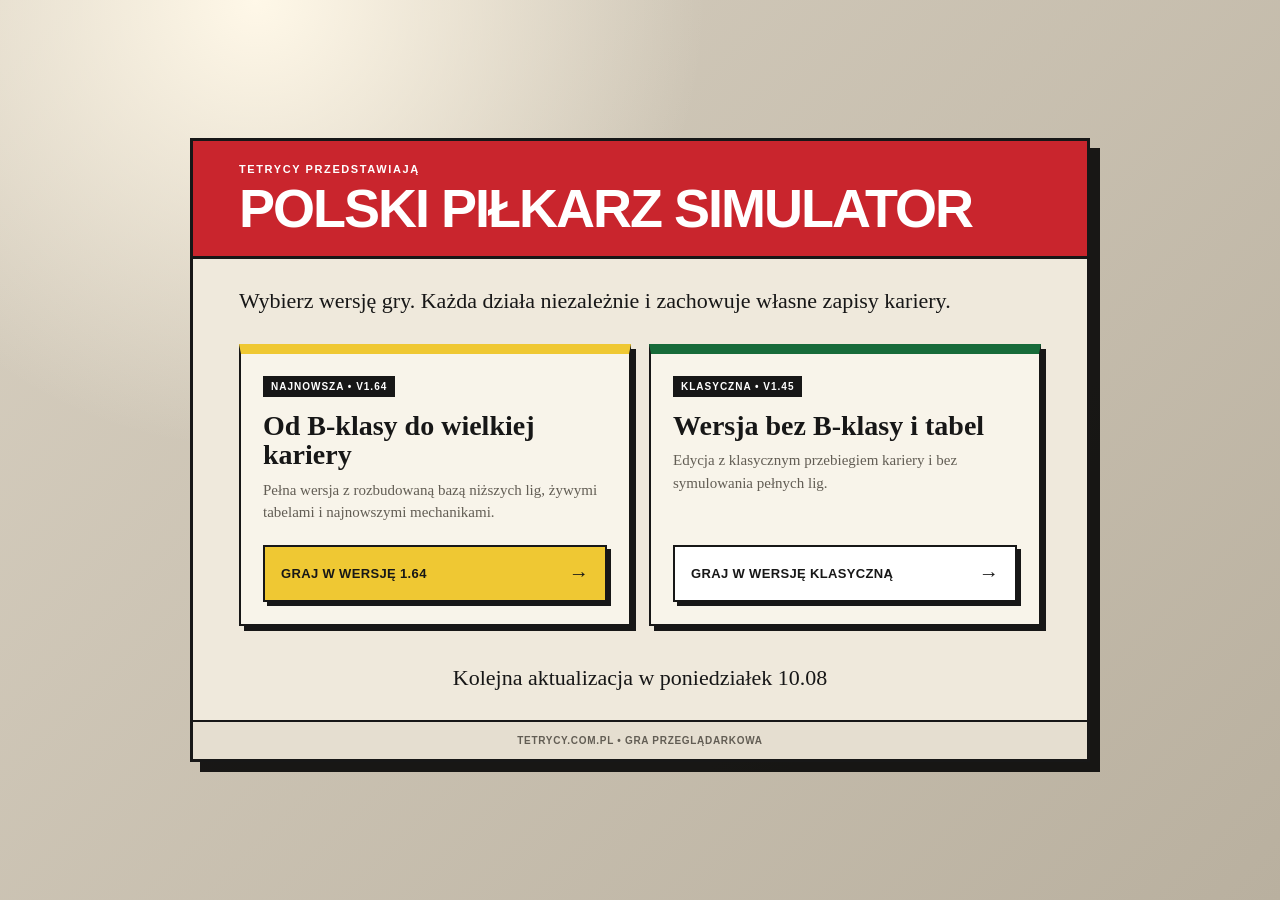
<file: index.html>
<!doctype html>
<html lang="pl">
<head>
  <meta charset="utf-8" />
  <meta name="pps-version" content="1.64" />
  <meta name="viewport" content="width=device-width, initial-scale=1, viewport-fit=cover" />
  <meta name="theme-color" content="#efe9dc" />
  <title>Polski Piłkarz Simulator</title>

  <!-- Opis wyświetlany w wynikach Google -->
  <meta name="description" content="Polski Piłkarz Simulator - darmowa gra piłkarska o polskiej piłce. Oficjalna wersja, cały czas aktualizowana." />

  <!-- Podgląd linku w social media (Discord, Messenger, FB itd.) -->
  <meta property="og:title" content="Polski Piłkarz Simulator" />
  <meta property="og:description" content="Polski Piłkarz Simulator - darmowa gra piłkarska o polskiej piłce. Oficjalna wersja, cały czas aktualizowana." />
  <meta property="og:type" content="website" />
  <meta property="og:url" content="https://tetrycy.com.pl/pilkarz.html" />
  <!-- <meta property="og:image" content="https://tetrycy.com.pl/ścieżka-do-grafiki.png" /> -->

  <!-- Favicon -->
  <link rel="icon" type="image/x-icon" href="./pliki/favicon.ico" />
  <link rel="icon" type="image/png" sizes="32x32" href="./pliki/favicon-32x32.png" />
  <link rel="icon" type="image/png" sizes="16x16" href="./pliki/favicon-16x16.png" />
  <link rel="apple-touch-icon" sizes="180x180" href="./pliki/apple-touch-icon.png" />

  <style>
    :root{--paper:#efe9dc;--paper2:#f8f4ea;--ink:#171717;--muted:#625d54;--red:#c9252d;--yellow:#efc833;--green:#176b3a}
    *{box-sizing:border-box}
    html{min-height:100%;background:#d8d0c1}
    body{min-height:100vh;margin:0;padding:clamp(12px,4vw,42px);display:grid;place-items:center;background:radial-gradient(circle at 20% 0,#fff8e8 0,transparent 33%),linear-gradient(135deg,#d8d0c1,#b9b09f);color:var(--ink);font-family:Georgia,"Times New Roman",serif}
    main{width:min(900px,100%);border:3px solid var(--ink);background:var(--paper);box-shadow:10px 10px 0 rgba(0,0,0,.88)}
    header{padding:22px clamp(20px,5vw,46px);border-bottom:3px solid var(--ink);background:var(--red);color:#fff}
    .kicker{margin:0 0 8px;font:900 11px Arial,sans-serif;letter-spacing:1.6px;text-transform:uppercase}
    h1{margin:0;font:900 clamp(28px,6vw,54px)/.95 Arial,sans-serif;letter-spacing:-2px;text-transform:uppercase}
    .lead{margin:0;padding:26px clamp(20px,5vw,46px) 5px;font-size:clamp(17px,2.5vw,22px);line-height:1.45}
    .versions{display:grid;grid-template-columns:1fr 1fr;gap:18px;padding:22px clamp(20px,5vw,46px) 10px}
    .version{display:flex;min-height:235px;flex-direction:column;padding:22px;border:2px solid var(--ink);background:var(--paper2);box-shadow:5px 5px 0 var(--ink)}
    .version.current{border-top:10px solid var(--yellow)}
    .version.classic{border-top:10px solid var(--green)}
    .tag{align-self:flex-start;margin:0 0 14px;padding:5px 8px;background:var(--ink);color:#fff;font:900 10px Arial,sans-serif;letter-spacing:1px;text-transform:uppercase}
    h2{margin:0 0 9px;font-size:28px;line-height:1.05}
    .version p{margin:0 0 22px;color:var(--muted);font-size:15px;line-height:1.48}
    a{margin-top:auto;display:flex;align-items:center;justify-content:space-between;gap:14px;padding:15px 16px;border:2px solid var(--ink);background:var(--yellow);color:var(--ink);box-shadow:4px 4px 0 var(--ink);font:900 13px Arial,sans-serif;letter-spacing:.35px;text-decoration:none;text-transform:uppercase;transition:transform .12s ease,box-shadow .12s ease}
    .classic a{background:#fff}
    a:hover,a:focus-visible{transform:translate(2px,2px);box-shadow:2px 2px 0 var(--ink);outline:none}
    a span:last-child{font-size:20px}
    footer{padding:13px 20px;border-top:2px solid var(--ink);background:#e5ded0;color:var(--muted);text-align:center;font:700 10px Arial,sans-serif;letter-spacing:.7px;text-transform:uppercase}
    @media(max-width:680px){body{padding:10px;place-items:start center}.versions{grid-template-columns:1fr}.version{min-height:0}main{box-shadow:5px 5px 0 rgba(0,0,0,.88)}h1{letter-spacing:-1px}}
  </style>
</head>
<body>
  <main>
    <header>
      <p class="kicker">Tetrycy przedstawiają</p>
      <h1>Polski Piłkarz Simulator</h1>
    </header>
    <p class="lead">Wybierz wersję gry. Każda działa niezależnie i zachowuje własne zapisy kariery.</p>
    <section class="versions" aria-label="Wersje gry">
      <article class="version current">
        <span class="tag">Najnowsza • v1.64</span>
        <h2>Od B-klasy do wielkiej kariery</h2>
        <p>Pełna wersja z rozbudowaną bazą niższych lig, żywymi tabelami i najnowszymi mechanikami.</p>
        <a href="./1.64/">Graj w wersję 1.64 <span aria-hidden="true">→</span></a>
      </article>
      <article class="version classic">
        <span class="tag">Klasyczna • v1.45</span>
        <h2>Wersja bez B-klasy i tabel</h2>
        <p>Edycja z klasycznym przebiegiem kariery i bez symulowania pełnych lig.</p>
        <a href="./1.45/">Graj w wersję klasyczną <span aria-hidden="true">→</span></a>
      </article>
    </section>
    <p class="lead" style="text-align:center;padding-bottom:26px">Kolejna aktualizacja w poniedziałek 10.08</p>
    <footer>tetrycy.com.pl • gra przeglądarkowa</footer>
  </main>
</body>
</html>
</file>
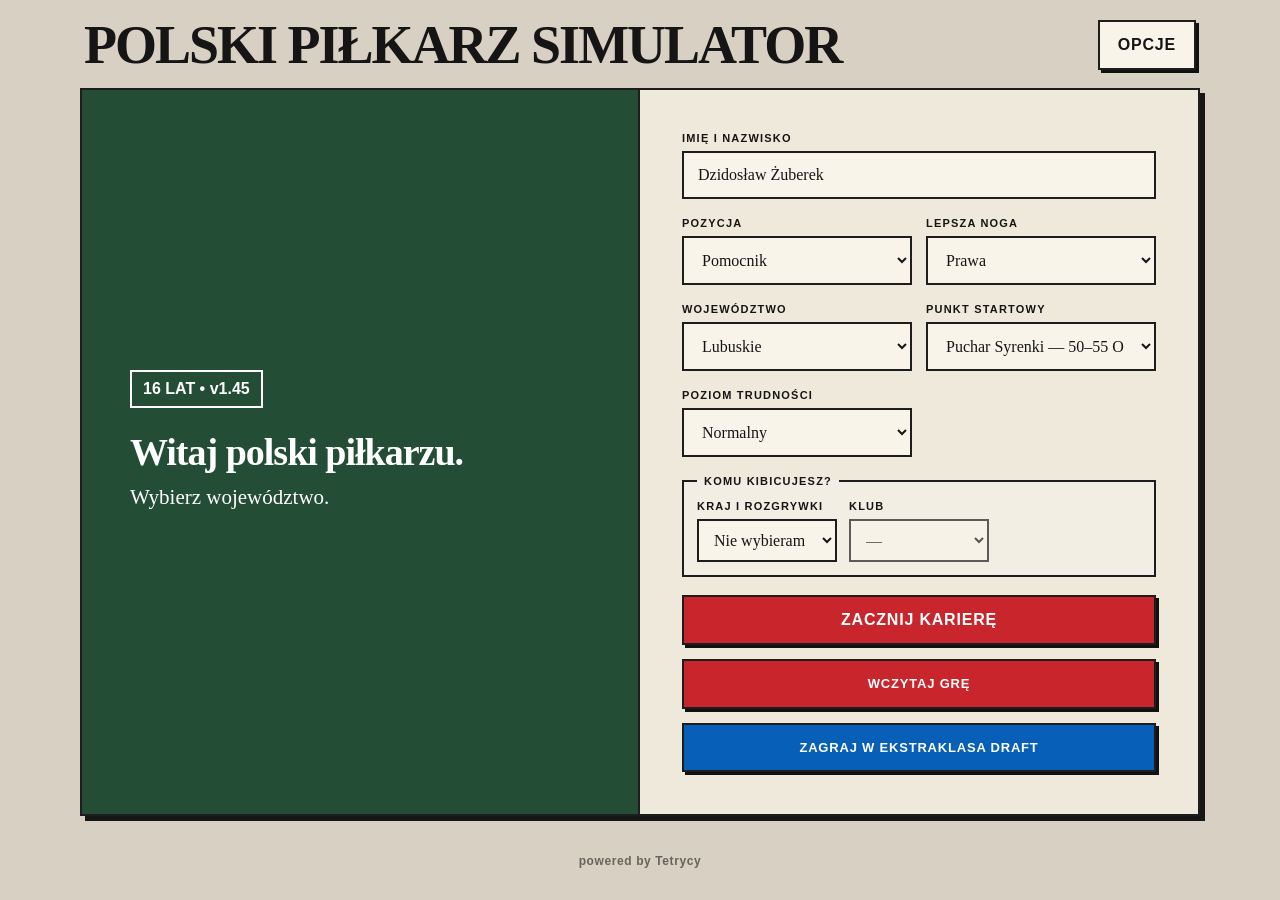
<file: 1.45/index.html>
<!doctype html>
<html lang="pl">
<head>
  <meta charset="utf-8" />
  <meta name="pps-version" content="1.45" />
  <meta name="viewport" content="width=device-width, initial-scale=1, viewport-fit=cover" />
  <meta name="theme-color" content="#efe9dc" />
  <meta name="mobile-web-app-capable" content="yes" />
  <meta name="apple-mobile-web-app-capable" content="yes" />
  <meta name="apple-mobile-web-app-status-bar-style" content="default" />
  <link rel="manifest" href="pilkarz.webmanifest" />
  <link rel="icon" href="pilkarz-icons/icon-192.png" />
  <link rel="apple-touch-icon" href="pilkarz-icons/icon-192.png" />
  <title>Polski Piłkarz Simulator</title>
    <link rel="stylesheet" href="polska-kariera.css">
  <link rel="stylesheet" href="04-nss-turnieje-ui.css">
</head>
<body>
  <main class="app-shell">
    <header class="topbar">
      <div>
        <h1>POLSKI PIŁKARZ SIMULATOR</h1>
      </div>
      <div class="topbar-actions">
        <button id="optionsBtn" class="ghost options-trigger">OPCJE</button>
      </div>
    </header>

    <section id="setupView" class="panel setup-panel">
      <div class="intro">
        <div class="badge">16 LAT • v1.45</div>
        <h2>Witaj polski piłkarzu.</h2>
        <p>Wybierz województwo.</p>
      </div>

      <form id="setupForm" class="setup-form">
        <label>
          <span>Imię i nazwisko</span>
          <input id="playerName" maxlength="28" value="" required />
        </label>

        <div class="two-col">
          <label>
            <span>Pozycja</span>
            <select id="position">
              <option value="GK">Bramkarz</option>
              <option value="DEF">Obrońca</option>
              <option value="MID" selected>Pomocnik</option>
              <option value="FWD">Napastnik</option>
            </select>
          </label>
          <label>
            <span>Lepsza noga</span>
            <select id="foot">
              <option value="Prawa" selected>Prawa</option>
              <option value="Lewa">Lewa</option>
            </select>
          </label>
        </div>

        <div class="two-col">
          <label>
            <span>Województwo</span>
            <select id="region"></select>
          </label>
          <label>
            <span>Punkt startowy</span>
            <select id="startPoint">
              <option value="backyard">Podwórko — 29–34 OVR</option>
              <option value="normal" selected>Normalny chłop — 39–45 OVR</option>
              <option value="syrenka">Puchar Syrenki — 50–55 OVR</option>
              <option value="wonderkid">Wonderkid — 60–66 OVR</option>
            </select>
          </label>
        </div>

        <div class="two-col">
          <label>
            <span>Poziom trudności</span>
            <select id="difficulty">
              <option value="normal" selected>Normalny</option>
              <option value="easy">Łatwy</option>
            </select>
          </label>
        </div>

        <fieldset class="favorite-picker">
          <legend>Komu kibicujesz?</legend>
          <label>
            <span>Kraj i rozgrywki</span>
            <select id="favoriteCompetition"></select>
          </label>
          <label id="favoriteRegionWrap" class="hidden">
            <span>Województwo</span>
            <select id="favoriteRegion"></select>
          </label>
          <label>
            <span>Klub</span>
            <select id="favoriteClub"></select>
          </label>
        </fieldset>

        <button class="primary start-career-banner" type="submit">ZACZNIJ KARIERĘ</button>
        <button id="loadGameBanner" class="save-banner" type="button">WCZYTAJ GRĘ</button>
        <a class="draft-banner" href="https://tetrycy.com.pl/ekstraklasadraft/" target="_blank" rel="noopener noreferrer">ZAGRAJ W EKSTRAKLASA DRAFT</a>
      </form>
    </section>

    <section id="offersView" class="panel hidden">
      <div class="section-head">
        <div>
          <div class="eyebrow">PIERWSZY KROK</div>
          <h2>Masz cztery oferty.</h2>
        </div>
        <div id="offerRegion" class="region-chip"></div>
      </div>
      <div id="offersGrid" class="offers-grid"></div>
    </section>

    <section id="careerView" class="hidden career-layout">
      <aside class="player-card panel">
        <div class="shirt" id="shirtNumber">10</div>
        <div class="eyebrow" id="playerRegionLabel"></div>
        <h2 id="playerNameLabel"></h2>
        <div class="player-meta" id="playerMeta"></div>
        <div class="overall-row">
          <div>
            <div class="stat-label">OVR</div>
            <div id="overallValue" class="overall">52</div>
          </div>
          <div>
            <div class="stat-label">WIEK</div>
            <div id="ageValue" class="big-number">16</div>
          </div>
        </div>
        <div class="club-block">
          <div class="stat-label">KLUB</div>
          <div id="clubValue" class="club-name"></div>
          <div id="clubTierValue" class="muted"></div>
        </div>
        <div class="club-block">
          <div class="stat-label">STATUS</div>
          <div id="statusValue" class="info-primary compact"></div>
          <div id="statusContextValue" class="info-secondary"></div>
        </div>
        <div class="club-block">
          <div class="stat-label">REPREZENTACJA</div>
          <div id="nationalValue" class="info-primary compact">—</div>
          <div id="nationalContextValue" class="info-secondary"></div>
        </div>
        <div class="club-block player-finances">
          <div><span>Wartość</span><strong id="valueLabel">—</strong></div>
          <div><span>Kontrakt / miesiąc</span><strong id="salaryLabel">—</strong></div>
          <div><span>Zarobione w karierze</span><strong id="careerEarningsValue">—</strong></div>
        </div>
        <div class="career-attributes">
          <div class="old-panel-only"><span>Szansa na grę</span><strong id="playChanceValue">—</strong></div>
          <div><span>Profesjonalizm</span><strong id="professionalismValue">—</strong></div>
          <div><span>Lojalność</span><strong id="loyaltyValue">—</strong></div>
          <div><span>Medialność</span><strong id="recognitionValue">—</strong></div>
          <div><span>Ryzyko urazu</span><strong id="injuryRiskValue">—</strong></div>
        </div>
      </aside>

      <section class="career-main">
        <div class="panel season-panel">
          <div id="legacySeasonHead" class="section-head compact">
            <div>
              <div id="seasonLabel" class="eyebrow">SEZON 2026/27</div>
              <h2 id="seasonHeadline">Pierwszy sezon</h2>
            </div>
            <div class="market-value legacy-market-value">
              <span>Wartość</span>
              <strong id="legacyValueLabel">—</strong>
            </div>
          </div>

          <div id="legacySeasonStats" class="stats-grid">
            <div><span>Mecze</span><strong id="appsStat">0</strong></div>
            <div><span id="goalsStatLabel">Gole</span><strong id="goalsStat">0</strong></div>
            <div><span id="assistsStatLabel">Asysty</span><strong id="assistsStat">0</strong></div>
            <div><span>Minuty</span><strong id="minutesStat">0</strong></div>
          </div>

          <div id="seasonDashboard" class="season-dashboard hidden" aria-live="polite"></div>

          <div id="eventBox" class="event-box">
            <div class="event-kicker">PRZED SEZONEM</div>
            <h3>Wszystko przed tobą.</h3>
            <p>Wejdź do pierwszej drużyny i zacznij budować nazwisko.</p>
          </div>

          <div id="decisionBox" class="decision-box hidden">
            <div id="decisionKicker" class="event-kicker">DECYZJA</div>
            <h3 id="decisionTitle"></h3>
            <p id="decisionText"></p>
            <div id="decisionChoices" class="choices"></div>
          </div>

          <button id="playSeasonBtn" class="primary full">ROZEGRAJ SEZON</button>
        </div>

        <details class="panel history-panel">
          <summary class="history-summary">
            <div class="section-head compact">
            <div>
              <div class="eyebrow">HISTORIA</div>
              <h2>Twoja kariera</h2>
            </div>
              <div class="history-summary-actions">
                <div id="careerScore" class="score-pill">0 pkt</div>
                <span class="history-toggle"><b class="history-open-label">ROZWIŃ</b><b class="history-close-label">ZWIŃ</b></span>
              </div>
            </div>
          </summary>
          <div id="timeline" class="timeline history-content"></div>
        </details>
      </section>
    </section>

    <section id="retirementView" class="panel hidden retirement">
      <div id="retirementSummary">
        <div class="retirement-profile-top">
          <button id="profile89Btn" class="primary">GENERUJ PROFIL 89 MINUT (JPG)</button>
        </div>
        <div class="eyebrow">KONIEC KARIERY</div>
        <h2 id="retireTitle"></h2>
        <p id="retireVerdict" class="retire-verdict"></p>
        <div id="retireStats" class="retire-stats"></div>
        <div id="retireClubs" class="retire-clubs"></div>
        <div class="season-review">
          <div class="eyebrow">SEZON PO SEZONIE</div>
          <h3>Przebieg całej kariery</h3>
          <div id="retireSeasons" class="season-review-list"></div>
        </div>
        <div class="retirement-actions">
          <button id="restartBtn" class="ghost">ZAGRAJ JESZCZE RAZ</button>
        </div>
      </div>

      <section id="profile89View" class="profile89 hidden" aria-live="polite">
        <div class="profile89-toolbar">
          <button id="profile89BackBtn" class="ghost">← WRÓĆ DO PODSUMOWANIA</button>
        </div>
        <div id="profile89Content"></div>
      </section>
    </section>

  <!-- ============ NSS — widok turnieju reprezentacji ============ -->
<!--
  NSS — wkleić wewnątrz głównego <main>, najlepiej obok widoku kariery.
  CSS: 04-nss-turnieje-ui.css
  Kontroler: 06-nss-kontroler-ui.js
-->
<section id="nssTournamentRoot" class="nss-root nss-hidden">
  <div data-nss-view="overview">
    <div class="nss-kicker" data-nss="kicker">TURNIEJ</div>
    <h2 data-nss="title">Turniej reprezentacji</h2>
    <p class="nss-summary" data-nss="summary"></p>
    <div class="nss-content" data-nss="content"></div>
    <div class="nss-actions" data-nss="actions"></div>
  </div>

  <div data-nss-view="match" class="nss-hidden">
    <div class="nss-head">
      <div>
        <div class="nss-kicker" data-nss="match-kicker">MECZ</div>
        <h2 class="nss-match-teams" data-nss="match-title">
          <span class="nss-team-name" data-nss="match-home-name">Polska</span>
          <span class="nss-versus">VS</span>
          <span class="nss-team-name" data-nss="match-away-name">Rywal</span>
        </h2>
      </div>
      <div class="nss-score" data-nss="match-score">0 : 0</div>
    </div>
    <p class="nss-muted" data-nss="match-meta"></p>
    <div class="nss-speed">
      <button type="button" data-nss-speed="slow">WOLNO</button>
      <button type="button" data-nss-speed="normal" class="nss-active">NORMALNIE</button>
      <button type="button" data-nss-speed="fast">SZYBKO</button>
    </div>

    <div class="nss-match-grid">
      <div>
        <div class="nss-log" data-nss="match-log"></div>

        <div class="nss-decision nss-hidden" data-nss="decision">
          <div class="nss-decision-title" data-nss="decision-title"></div>
          <div class="nss-reaction-wrap">
            <div class="nss-skill-panel">
              <div class="nss-skill-bars" data-nss="skill-bars"></div>
              <div class="nss-skill-buttons" data-nss="skill-buttons"></div>
            </div>
          </div>
          <div class="nss-secondary" data-nss="secondary-actions"></div>
          <div class="nss-tip" data-nss="tip">Wybierz umiejętność i naciśnij Graj.</div>
          <div class="nss-play-row">
            <button type="button" class="nss-button" data-nss="clear-btn">Wyczyść</button>
            <button type="button" class="nss-button nss-primary" data-nss="play-btn">GRAJ</button>
          </div>
        </div>

        <div class="nss-actions" data-nss="match-actions"></div>
      </div>

      <aside class="nss-side">
        <div class="nss-status-box">
          <h3>Występ zawodnika</h3>
          <div class="nss-stat-grid">
            <span>Ocena meczu</span><strong data-nss="stat-rating">6.0</strong>
            <span>Twoje zdarzenia</span><strong data-nss="stat-personal">0 / 0</strong>
            <span>Gole</span><strong data-nss="stat-goals">0</strong>
            <span>Asysty</span><strong data-nss="stat-assists">0</strong>
            <span>Obrony</span><strong data-nss="stat-saves">0</strong>
            <span>Stracone gole</span><strong data-nss="stat-conceded">0</strong>
            <span>Strzały / celne</span><strong data-nss="stat-shots">0 / 0</strong>
            <span>Podania</span><strong data-nss="stat-passes">0 / 0</strong>
            <span>Dryblingi</span><strong data-nss="stat-dribbles">0 / 0</strong>
            <span>Odbiory</span><strong data-nss="stat-tackles">0 / 0</strong>
            <span>Straty</span><strong data-nss="stat-turnovers">0</strong>
            <span>Kartki</span><strong data-nss="stat-cards">—</strong>
          </div>
        </div>
        <div class="nss-status-box">
          <h3>Kondycja</h3>
          <div class="nss-meter"><div data-nss="condition-meter" style="width:100%"></div></div>
          <p class="nss-note" data-nss="condition-text"></p>
        </div>
      </aside>
    </div>
  </div>
</section>

  <!-- ========================= /NSS widok ========================= -->

  <div id="youtubePrompt" class="patronite-overlay hidden" role="dialog" aria-modal="true" aria-labelledby="youtubePromptTitle">
    <div class="patronite-card youtube-card">
      <button id="youtubePromptCloseX" class="patronite-close" type="button" aria-label="Zamknij">×</button>
      <div class="eyebrow">20 MINUT Z GRĄ</div>
      <h3 id="youtubePromptTitle">Siemano! Chcesz pomóc twórcom?</h3>
      <p>Daj suba na naszym kanale YouTube.</p>
      <p class="prompt-postscript">PS: nie musisz nas oglądać — my tego nie sprawdzamy. Ale sub pomoże. Pozdro!</p>
      <div class="patronite-actions">
        <a id="youtubePromptLink" class="primary" href="https://youtube.com/@tetrycy" target="_blank" rel="noopener noreferrer">YOUTUBE.COM/@TETRYCY</a>
        <button id="youtubePromptClose" class="ghost" type="button">ZAMKNIJ</button>
      </div>
    </div>
  </div>

  <div id="saveGameModal" class="patronite-overlay hidden" role="dialog" aria-modal="true" aria-labelledby="saveGameTitle">
    <div class="patronite-card save-game-card">
      <button id="saveGameCloseX" class="patronite-close" type="button" aria-label="Zamknij">×</button>
      <div class="eyebrow">KARIERA NA TYM URZĄDZENIU</div>
      <h3 id="saveGameTitle">Zapisz grę</h3>
      <p id="saveGameText">Wybierz zapis albo utwórz nowy slot.</p>
      <div id="saveGameSlots" class="save-game-slots"></div>
      <div class="patronite-actions">
        <button id="saveGameClose" class="ghost" type="button">ZAMKNIJ</button>
      </div>
    </div>
  </div>

  <div id="optionsModal" class="patronite-overlay hidden" role="dialog" aria-modal="true" aria-labelledby="optionsTitle">
    <div class="patronite-card options-card">
      <button id="optionsCloseX" class="patronite-close" type="button" aria-label="Zamknij">×</button>
      <div class="eyebrow">USTAWIENIA GRY</div>
      <h3 id="optionsTitle">Opcje</h3>
      <div class="options-fields">
        <label>
          <span>Waluta</span>
          <select id="currencySelect" aria-label="Waluta wartości i kontraktu">
            <option value="PLN">Złotówki</option>
            <option value="EUR">Euro</option>
            <option value="PLZ">Złotówki sprzed denominacji</option>
            <option value="KHR">Riel kambodżański</option>
          </select>
        </label>
        <label>
          <span>Panel sezonu i oferty</span>
          <select id="seasonPanelSelect">
            <option value="new">Nowy panel • kolorowe oferty</option>
            <option value="old">Stary panel • oferty bez kolorów</option>
          </select>
        </label>
        <label>
          <span>Wygląd gry</span>
          <select id="visualThemeSelect">
            <option value="classic">Klasyczny</option>
            <option value="club" selected>Motyw obecnego klubu</option>
          </select>
        </label>
      </div>
      <div class="options-actions">
        <button id="loadGameOptionsBtn" class="ghost" type="button">WCZYTAJ GRĘ</button>
        <button id="saveGameBtn" class="ghost hidden" type="button">ZAPISZ GRĘ</button>
        <button id="newCareerBtn" class="ghost hidden" type="button">NOWA GRA</button>
        <button id="pwaOptionsBtn" class="ghost pwa-option-action" type="button"><strong>ZAINSTALUJ NA TELEFONIE</strong></button>
      </div>
      <details class="author-note">
        <summary>OD AUTORA</summary>
        <p>Najbliższe plany:</p>
        <ul>
          <li>rozwój opisu sezonu;</li>
          <li>praca nad mechaniką progresji;</li>
          <li>praca nad środowiskiem;</li>
          <li>praca nad meczem.</li>
        </ul>
      </details>
      <div class="patronite-actions">
        <button id="optionsClose" class="primary" type="button">GOTOWE</button>
      </div>
    </div>
  </div>

  <div id="pwaModal" class="patronite-overlay hidden" role="dialog" aria-modal="true" aria-labelledby="pwaModalTitle">
    <div class="patronite-card pwa-card">
      <button id="pwaModalCloseX" class="patronite-close" type="button" aria-label="Zamknij">×</button>
      <div id="pwaModalEyebrow" class="eyebrow">APLIKACJA NA TELEFON</div>
      <h3 id="pwaModalTitle">Zainstaluj grę</h3>
      <div id="pwaInstallInfo" class="pwa-info">
        <p><strong>PWA</strong> to ta sama gra internetowa zainstalowana jak aplikacja: dostaje własną ikonę, otwiera się bez paska przeglądarki i po pierwszym wczytaniu może działać offline.</p>
        <ul>
          <li>To nie jest plik APK i nie wymaga konta.</li>
          <li>Gra nie prosi o dostęp do kontaktów, lokalizacji ani plików.</li>
          <li>Zapisy pozostają w pamięci tej instalacji i nie synchronizują się automatycznie z wersją otwartą w przeglądarce.</li>
        </ul>
        <p class="pwa-after-install"><strong>Po instalacji</strong> ikony „Polski Piłkarz” szukaj na ekranie głównym telefonu lub na liście wszystkich aplikacji.</p>
        <label class="pwa-consent">
          <input id="pwaConsent" type="checkbox" />
          <span>Rozumiem i chcę uruchomić systemowe okno instalacji.</span>
        </label>
      </div>
      <p id="pwaUpdateStatus" class="pwa-update-status" aria-live="polite"></p>
      <div class="patronite-actions">
        <button id="pwaInstallConfirm" class="primary" type="button" disabled>DALEJ — INSTALUJ</button>
        <a id="pwaUpdateLink" class="primary hidden" href="https://tetrycy.com.pl/pilkarz.html" target="_blank" rel="noopener noreferrer">OTWÓRZ AKTUALIZACJĘ</a>
        <button id="pwaModalClose" class="ghost" type="button">ZAMKNIJ</button>
      </div>
    </div>
  </div>

  <div id="patronitePrompt" class="patronite-overlay hidden" role="dialog" aria-modal="true" aria-labelledby="patronitePromptTitle">
    <div class="patronite-card">
      <button id="patronitePromptCloseX" class="patronite-close" type="button" aria-label="Zamknij">×</button>
      <div class="eyebrow">30 MINUT Z GRĄ</div>
      <h3 id="patronitePromptTitle">Gratulacje, grasz już 30 minut!</h3>
      <p>Jeśli podoba ci się gra, może spodoba ci się też nasz przepis na ogórkową na Patronite.</p>
      <div class="patronite-actions">
        <a id="patronitePromptLink" class="primary" href="https://patronite.pl/tetrycy" target="_blank" rel="noopener noreferrer">PATRONITE.PL/TETRYCY</a>
        <button id="patronitePromptClose" class="ghost" type="button">ZAMKNIJ</button>
      </div>
    </div>
  </div>

  <footer class="app-footer"><a href="https://patronite.pl/tetrycy" target="_blank" rel="noopener noreferrer">powered by Tetrycy</a></footer>
  </main>

  <script src="01-nss-dane-reprezentacji.js"></script>
  <script src="01a-nss-szanse-reprezentacji.js"></script>
  <script src="02-nss-silnik-meczowy.js"></script>
  <script src="03-nss-turnieje.js"></script>
  <script src="06-nss-kontroler-ui.js"></script>
  <script src="07-adapter-polska-kariera.js"></script>
  <script src="08-polska-kariera-dane-klubow.js"></script>
  <script src="08a-club-country-colours.js"></script>
  <script src="09a-polska-kariera-imiona-zawodnikow.js"></script>
  <script src="09-polska-kariera-decyzje.js"></script>
  <script src="09b-polska-kariera-naturalizacja.js"></script>
  <script src="10-polska-kariera-core.js"></script>
</body>
</html>
</file>
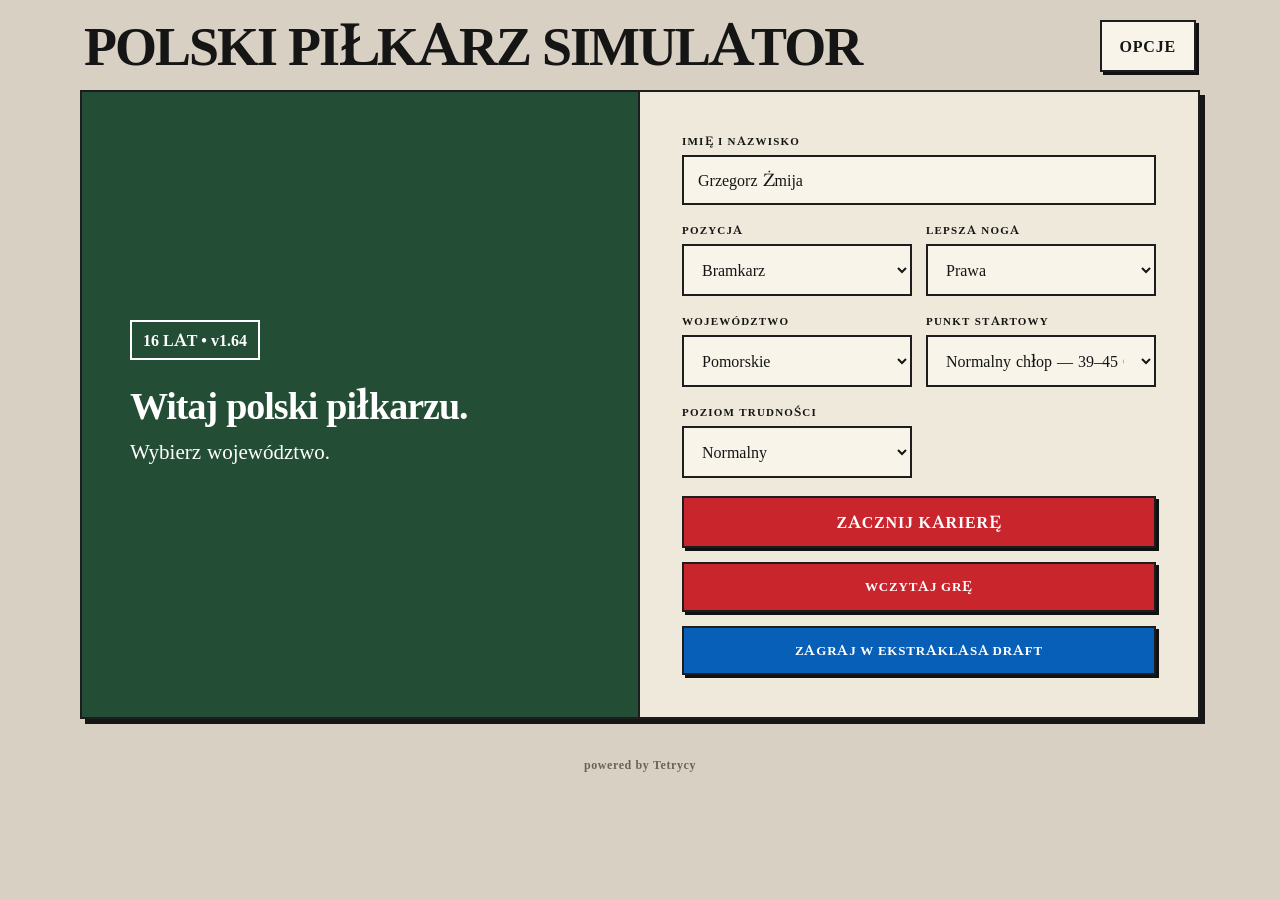
<file: 1.64/index.html>
<!doctype html>
<html lang="pl">
<head>
  <meta charset="utf-8" />
  <meta name="pps-version" content="1.64" />
  <meta name="viewport" content="width=device-width, initial-scale=1, viewport-fit=cover" />
  <meta name="theme-color" content="#efe9dc" />
  <meta name="mobile-web-app-capable" content="yes" />
  <meta name="apple-mobile-web-app-capable" content="yes" />
  <meta name="apple-mobile-web-app-status-bar-style" content="default" />
  <link rel="manifest" href="pilkarz.webmanifest" />
  <link rel="icon" href="pilkarz-icons/icon.svg" type="image/svg+xml" />
  <title>Polski Piłkarz Simulator — 1.64</title>
  <link rel="stylesheet" href="polska-kariera.css" />
</head>
<body>
  <main class="app-shell">
    <header class="topbar">
      <div>
        <h1>POLSKI PIŁKARZ SIMULATOR</h1>
      </div>
      <div class="topbar-actions">
        <button id="optionsBtn" class="ghost options-trigger">OPCJE</button>
      </div>
    </header>

    <section id="newGameView" class="panel new-game-panel hidden">
      <div class="section-head compact">
        <div>
          <h2>Jak zaczynasz karierę?</h2>
        </div>
      </div>
      <div class="new-game-actions">
        <button id="chooseClubModeBtn" class="new-game-mode-btn" type="button">WYBIERAM KLUB</button>
        <button id="normalModeBtn" class="new-game-mode-btn" type="button">GRAM KLASYCZNIE</button>
        <button id="createClubModeBtn" class="new-game-mode-btn" type="button">STWÓRZ ZESPÓŁ W B-KLASIE</button>
        <button id="coopModeBtn" class="new-game-mode-btn" type="button">CO-OP</button>
      </div>
      <fieldset class="favorite-picker favorite-mode-panel">
        <legend>ULUBIONY KLUB</legend>
        <label>
          <span>Kraj i liga</span>
          <select id="favoriteCompetition"></select>
        </label>
        <label id="favoriteRegionWrap" class="hidden">
          <span>Województwo</span>
          <select id="favoriteRegion"></select>
        </label>
        <label>
          <span>Klub</span>
          <select id="favoriteClub"></select>
        </label>
      </fieldset>
    </section>

    <section id="coopSetupView" class="panel new-game-panel coop-setup-panel hidden">
      <div class="section-head compact">
        <div>
          <div class="eyebrow">CO-OP • WERSJA LOKALNA</div>
          <h2>Wspólny świat, osobne kariery</h2>
          <p>Gracie po kolei na jednym urządzeniu. Możecie wybrać różne kluby albo spotkać się w tej samej drużynie.</p>
        </div>
      </div>
      <div class="coop-toolbar">
        <label><span>Liczba graczy</span><select id="coopPlayerCount">
          <option value="2" selected>2 graczy</option><option value="3">3 graczy</option>
          <option value="4">4 graczy</option><option value="5">5 graczy</option><option value="6">6 graczy</option>
        </select></label>
        <p>Każda liga rozgrywa się tylko raz. Wspólny klub ma jeden wynik, a ludzie dzielą jego realną pulę minut, goli, asyst i bilansu bramkarzy.</p>
      </div>
      <section class="coop-victory-rules">
        <h3>Warunki zwycięstwa</h3>
        <ol>
          <li><strong>Lepsza kariera</strong> — najwyższy końcowy wynik kariery.</li>
          <li><strong>Więcej pieniędzy</strong> — największy majątek pozostały po karierze.</li>
          <li><strong>Timor Wschodni</strong> — najwięcej meczów w seniorskiej reprezentacji Timoru Wschodniego.</li>
        </ol>
        <p>Każda wygrana kategoria daje jeden punkt. Wygrywa gracz z największą liczbą wygranych kategorii; możliwy jest remis.</p>
      </section>
      <div id="coopPlayersConfig" class="coop-player-configs"></div>
      <p id="coopSetupError" class="custom-club-error hidden"></p>
      <div class="coop-start-actions">
        <button id="startCoopBtn" class="primary" type="button">ZACZYNAMY CO-OP</button>
        <button id="backFromCoopBtn" class="ghost" type="button">WRÓĆ</button>
      </div>
    </section>

    <section id="clubStartView" class="panel new-game-panel hidden">
      <div class="section-head compact">
        <div>
          <div class="eyebrow">WYBIERAM KLUB</div>
          <h2>Gdzie zaczynasz?</h2>
          <p>Lista korzysta z całej bazy klubów dostępnej w tej wersji gry.</p>
        </div>
      </div>
      <div class="club-start-form">
        <label><span>Kraj i rozgrywki</span><select id="startClubCompetition"></select></label>
        <label><span>Klub</span><select id="startClub"></select></label>
        <button id="confirmStartClubBtn" class="primary full-row" type="button">DALEJ Z TYM KLUBEM</button>
        <button id="backToNewGameBtn" class="ghost full-row" type="button">WRÓĆ</button>
      </div>
    </section>

    <section id="createClubView" class="panel new-game-panel hidden">
      <div class="section-head compact">
        <div>
          <div class="eyebrow">STWÓRZ ZESPÓŁ W B-KLASIE</div>
          <h2>Twój klub od pierwszego sezonu</h2>
          <p>Nowy zespół przejmuje miejsce, ligę i siłę wskazanego klubu. Zastępowany klub znika tylko z tej kariery.</p>
        </div>
      </div>
      <div class="club-start-form">
        <label class="full-row"><span>Nazwa nowego zespołu</span><input id="customClubName" maxlength="64" /></label>
        <label><span>Rozgrywki B-klasy</span><select id="customClubCompetition"></select></label>
        <label><span>Kogo zastępujesz?</span><select id="customClubReplacement"></select></label>
        <fieldset class="custom-club-colours">
          <legend>Barwy klubu</legend>
          <label><span>Kolor główny</span><input id="customClubPrimary" type="color" value="#1765ad" /></label>
          <label><span>Drugi kolor</span><input id="customClubSecondary" type="color" value="#ffffff" /></label>
          <label><span>Kolor cienia</span><input id="customClubShadow" type="color" value="#111111" /></label>
          <span id="customClubPreview" class="custom-club-preview" aria-label="Podgląd barw"><i></i><i></i><i></i></span>
        </fieldset>
        <p id="customClubError" class="custom-club-error hidden"></p>
        <button id="confirmCustomClubBtn" class="primary full-row" type="button">DALEJ — TWORZĘ KLUB</button>
        <button id="backFromCustomClubBtn" class="ghost full-row" type="button">WRÓĆ</button>
      </div>
    </section>

    <section id="setupView" class="panel setup-panel">
      <div class="intro">
        <div class="badge">16 LAT • v1.64</div>
        <h2>Witaj polski piłkarzu.</h2>
        <p>Wybierz województwo.</p>
      </div>

      <form id="setupForm" class="setup-form">
        <label>
          <span>Imię i nazwisko</span>
          <input id="playerName" maxlength="28" value="" required />
        </label>

        <div class="two-col">
          <label>
            <span>Pozycja</span>
            <select id="position">
              <option value="GK">Bramkarz</option>
              <option value="DEF">Obrońca</option>
              <option value="MID" selected>Pomocnik</option>
              <option value="FWD">Napastnik</option>
            </select>
          </label>
          <label>
            <span>Lepsza noga</span>
            <select id="foot">
              <option value="Prawa" selected>Prawa</option>
              <option value="Lewa">Lewa</option>
            </select>
          </label>
        </div>

        <div class="two-col">
          <label>
            <span>Województwo</span>
            <select id="region"></select>
          </label>
          <label>
            <span>Punkt startowy</span>
            <select id="startPoint">
              <option value="lastPe">Ostatni na w-fie — 1 OVR</option>
              <option value="bclassVeteran">B-klasowy wyjadacz — 10–20 OVR</option>
              <option value="backyard">Podwórko — 29–34 OVR</option>
              <option value="normal" selected>Normalny chłop — 39–45 OVR</option>
              <option value="syrenka">Puchar Syrenki — 50–55 OVR</option>
              <option value="wonderkid">Wonderkid — 60–66 OVR</option>
            </select>
          </label>
        </div>

        <div class="two-col">
          <label>
            <span>Poziom trudności</span>
            <select id="difficulty">
              <option value="normal" selected>Normalny</option>
              <option value="easy">Łatwy</option>
            </select>
          </label>
        </div>

        <button class="primary start-career-banner" type="submit">ZACZNIJ KARIERĘ</button>
        <button id="loadGameBanner" class="save-banner" type="button">WCZYTAJ GRĘ</button>
        <a class="draft-banner" href="https://tetrycy.com.pl/ekstraklasadraft/" target="_blank" rel="noopener noreferrer">ZAGRAJ W EKSTRAKLASA DRAFT</a>
      </form>
    </section>

    <section id="offersView" class="panel hidden">
      <div class="section-head">
        <div>
          <div class="eyebrow">PIERWSZY KROK</div>
          <h2>Masz cztery oferty.</h2>
        </div>
        <div id="offerRegion" class="region-chip"></div>
      </div>
      <div id="offersGrid" class="offers-grid"></div>
    </section>

    <section id="careerView" class="hidden career-layout">
      <div id="coopBar" class="coop-bar hidden" aria-live="polite">
        <div class="coop-bar-main"><strong id="coopTurnLabel">Tura gracza</strong><span id="coopSeasonLabel">Wspólny sezon</span></div>
        <div id="coopPlayerPips" class="coop-player-pips"></div>
      </div>
      <aside class="player-card panel">
        <div class="shirt" id="shirtNumber">10</div>
        <div class="eyebrow" id="playerRegionLabel"></div>
        <h2 id="playerNameLabel"></h2>
        <div class="player-meta" id="playerMeta"></div>
        <div class="overall-row">
          <div>
            <div class="stat-label">OVR</div>
            <div id="overallValue" class="overall">52</div>
          </div>
          <div>
            <div class="stat-label">WIEK</div>
            <div id="ageValue" class="big-number">16</div>
          </div>
        </div>
        <div class="club-block">
          <div class="stat-label">KLUB</div>
          <div id="clubValue" class="club-name"></div>
          <div id="clubTierValue" class="muted"></div>
        </div>
        <div class="club-block">
          <div class="stat-label">STATUS</div>
          <div id="statusValue" class="info-primary compact"></div>
          <div id="statusContextValue" class="info-secondary"></div>
        </div>
        <div class="club-block">
          <div class="stat-label">REPREZENTACJA</div>
          <div id="nationalValue" class="info-primary compact">—</div>
          <div id="nationalContextValue" class="info-secondary"></div>
        </div>
        <div class="club-block player-finances">
          <div><span>Wartość</span><strong id="valueLabel">—</strong></div>
          <div><span>Kontrakt / miesiąc</span><strong id="salaryLabel">—</strong></div>
          <div><span>Zarobione w karierze</span><strong id="careerEarningsValue">—</strong></div>
        </div>
        <div class="career-attributes">
          <div class="old-panel-only"><span>Szansa na grę</span><strong id="playChanceValue">—</strong></div>
          <div><span>Profesjonalizm</span><strong id="professionalismValue">—</strong></div>
          <div><span>Lojalność</span><strong id="loyaltyValue">—</strong></div>
          <div><span>Medialność</span><strong id="recognitionValue">—</strong></div>
          <div><span>Ryzyko urazu</span><strong id="injuryRiskValue">—</strong></div>
        </div>
      </aside>

      <section class="career-main">
        <div class="panel season-panel">
          <div id="legacySeasonHead" class="section-head compact">
            <div>
              <div id="seasonLabel" class="eyebrow">SEZON 2026/27</div>
              <h2 id="seasonHeadline">Pierwszy sezon</h2>
            </div>
            <div class="market-value legacy-market-value">
              <span>Wartość</span>
              <strong id="legacyValueLabel">—</strong>
            </div>
          </div>

          <div id="legacySeasonStats" class="stats-grid">
            <div><span>Mecze</span><strong id="appsStat">0</strong></div>
            <div><span id="goalsStatLabel">Gole</span><strong id="goalsStat">0</strong></div>
            <div><span id="assistsStatLabel">Asysty</span><strong id="assistsStat">0</strong></div>
            <div><span>Minuty</span><strong id="minutesStat">0</strong></div>
          </div>

          <div id="seasonDashboard" class="season-dashboard hidden" aria-live="polite"></div>

          <div id="eventBox" class="event-box">
            <div class="event-kicker">PRZED SEZONEM</div>
            <h3>Wszystko przed tobą.</h3>
            <p>Wejdź do pierwszej drużyny i zacznij budować nazwisko.</p>
          </div>

          <div id="decisionBox" class="decision-box hidden">
            <div id="decisionKicker" class="event-kicker">DECYZJA</div>
            <h3 id="decisionTitle"></h3>
            <p id="decisionText"></p>
            <div id="decisionChoices" class="choices"></div>
          </div>

          <button id="playSeasonBtn" class="primary full">ROZEGRAJ SEZON</button>
        </div>

        <details class="panel history-panel">
          <summary class="history-summary">
            <div class="section-head compact">
            <div>
              <div class="eyebrow">HISTORIA</div>
              <h2>Twoja kariera</h2>
            </div>
              <div class="history-summary-actions">
                <div id="careerScore" class="score-pill">0 pkt</div>
                <span class="history-toggle"><b class="history-open-label">ROZWIŃ</b><b class="history-close-label">ZWIŃ</b></span>
              </div>
            </div>
          </summary>
          <div id="timeline" class="timeline history-content"></div>
        </details>
      </section>
    </section>

    <section id="retirementView" class="panel hidden retirement">
      <div id="retirementSummary">
        <div class="retirement-profile-top">
          <button id="profile89Btn" class="primary">GENERUJ PROFIL 89 MINUT (JPG)</button>
        </div>
        <div class="eyebrow">KONIEC KARIERY</div>
        <h2 id="retireTitle"></h2>
        <p id="retireVerdict" class="retire-verdict"></p>
        <div id="retireStats" class="retire-stats"></div>
        <div id="retireClubs" class="retire-clubs"></div>
        <section id="coopFinalResults" class="coop-final-results hidden"></section>
        <div class="season-review">
          <div class="eyebrow">SEZON PO SEZONIE</div>
          <h3>Przebieg całej kariery</h3>
          <div id="retireSeasons" class="season-review-list"></div>
        </div>
        <div class="retirement-actions">
          <button id="coopContinueAfterRetireBtn" class="primary hidden">DALEJ — NASTĘPNY GRACZ</button>
          <button id="restartBtn" class="ghost">ZAGRAJ JESZCZE RAZ</button>
        </div>
      </div>

      <section id="profile89View" class="profile89 hidden" aria-live="polite">
        <div class="profile89-toolbar">
          <button id="profile89BackBtn" class="ghost">← WRÓĆ DO PODSUMOWANIA</button>
        </div>
        <div id="profile89Content"></div>
      </section>
    </section>

  <!-- ============ NSS — widok turnieju reprezentacji ============ -->
<!--
  NSS — wkleić wewnątrz głównego <main>, najlepiej obok widoku kariery.
  CSS: 04-nss-turnieje-ui.css
  Kontroler: 06-nss-kontroler-ui.js
-->
<section id="nssTournamentRoot" class="nss-root nss-hidden">
  <div data-nss-view="overview">
    <div class="nss-kicker" data-nss="kicker">TURNIEJ</div>
    <h2 data-nss="title">Turniej reprezentacji</h2>
    <p class="nss-summary" data-nss="summary"></p>
    <div class="nss-content" data-nss="content"></div>
    <div class="nss-actions" data-nss="actions"></div>
  </div>

  <div data-nss-view="match" class="nss-hidden">
    <div class="nss-head">
      <div>
        <div class="nss-kicker" data-nss="match-kicker">MECZ</div>
        <h2 class="nss-match-teams" data-nss="match-title">
          <span class="nss-team-name" data-nss="match-home-name">Polska</span>
          <span class="nss-versus">VS</span>
          <span class="nss-team-name" data-nss="match-away-name">Rywal</span>
        </h2>
      </div>
      <div class="nss-score" data-nss="match-score">0 : 0</div>
    </div>
    <p class="nss-muted" data-nss="match-meta"></p>
    <div class="nss-speed">
      <button type="button" data-nss-speed="slow">WOLNO</button>
      <button type="button" data-nss-speed="normal" class="nss-active">NORMALNIE</button>
      <button type="button" data-nss-speed="fast">SZYBKO</button>
    </div>

    <div class="nss-match-grid">
      <div>
        <div class="nss-log" data-nss="match-log"></div>

        <div class="nss-decision nss-hidden" data-nss="decision">
          <div class="nss-decision-title" data-nss="decision-title"></div>
          <div class="nss-reaction-wrap">
            <div class="nss-skill-panel">
              <div class="nss-skill-bars" data-nss="skill-bars"></div>
              <div class="nss-skill-buttons" data-nss="skill-buttons"></div>
            </div>
          </div>
          <div class="nss-secondary" data-nss="secondary-actions"></div>
          <div class="nss-tip" data-nss="tip">Wybierz umiejętność i naciśnij Graj.</div>
          <div class="nss-play-row">
            <button type="button" class="nss-button" data-nss="clear-btn">Wyczyść</button>
            <button type="button" class="nss-button nss-primary" data-nss="play-btn">GRAJ</button>
          </div>
        </div>

        <div class="nss-actions" data-nss="match-actions"></div>
      </div>

      <aside class="nss-side">
        <div class="nss-status-box">
          <h3>Występ zawodnika</h3>
          <div class="nss-stat-grid">
            <span>Ocena meczu</span><strong data-nss="stat-rating">6.0</strong>
            <span>Twoje zdarzenia</span><strong data-nss="stat-personal">0 / 0</strong>
            <span>Gole</span><strong data-nss="stat-goals">0</strong>
            <span>Asysty</span><strong data-nss="stat-assists">0</strong>
            <span>Obrony</span><strong data-nss="stat-saves">0</strong>
            <span>Stracone gole</span><strong data-nss="stat-conceded">0</strong>
            <span>Strzały / celne</span><strong data-nss="stat-shots">0 / 0</strong>
            <span>Podania</span><strong data-nss="stat-passes">0 / 0</strong>
            <span>Dryblingi</span><strong data-nss="stat-dribbles">0 / 0</strong>
            <span>Odbiory</span><strong data-nss="stat-tackles">0 / 0</strong>
            <span>Straty</span><strong data-nss="stat-turnovers">0</strong>
            <span>Kartki</span><strong data-nss="stat-cards">—</strong>
          </div>
        </div>
        <div class="nss-status-box">
          <h3>Kondycja</h3>
          <div class="nss-meter"><div data-nss="condition-meter" style="width:100%"></div></div>
          <p class="nss-note" data-nss="condition-text"></p>
        </div>
      </aside>
    </div>
  </div>
</section>

  <!-- ========================= /NSS widok ========================= -->

  <div id="leagueMatchModal" class="patronite-overlay hidden" role="dialog" aria-modal="true" aria-labelledby="leagueMatchTitle">
    <div class="patronite-card league-report-card">
      <button id="leagueMatchCloseX" class="patronite-close" type="button" aria-label="Zamknij">×</button>
      <div class="eyebrow" id="leagueMatchKicker">RAPORT MECZOWY</div>
      <h3 id="leagueMatchTitle">Mecz ligowy</h3>
      <div id="leagueMatchContent"></div>
      <div class="patronite-actions">
        <button id="leagueMatchClose" class="ghost" type="button">ZAMKNIJ</button>
      </div>
    </div>
  </div>

  <div id="youtubePrompt" class="patronite-overlay hidden" role="dialog" aria-modal="true" aria-labelledby="youtubePromptTitle">
    <div class="patronite-card youtube-card">
      <button id="youtubePromptCloseX" class="patronite-close" type="button" aria-label="Zamknij">×</button>
      <div class="eyebrow">20 MINUT Z GRĄ</div>
      <h3 id="youtubePromptTitle">Siemano! Chcesz pomóc twórcom?</h3>
      <p>Daj suba na naszym kanale YouTube.</p>
      <p class="prompt-postscript">PS: nie musisz nas oglądać — my tego nie sprawdzamy. Ale sub pomoże. Pozdro!</p>
      <div class="patronite-actions">
        <a id="youtubePromptLink" class="primary" href="https://youtube.com/@tetrycy" target="_blank" rel="noopener noreferrer">YOUTUBE.COM/@TETRYCY</a>
        <button id="youtubePromptClose" class="ghost" type="button">ZAMKNIJ</button>
      </div>
    </div>
  </div>

  <div id="saveGameModal" class="patronite-overlay hidden" role="dialog" aria-modal="true" aria-labelledby="saveGameTitle">
    <div class="patronite-card save-game-card">
      <button id="saveGameCloseX" class="patronite-close" type="button" aria-label="Zamknij">×</button>
      <div class="eyebrow">KARIERA NA TYM URZĄDZENIU</div>
      <h3 id="saveGameTitle">Zapisz grę</h3>
      <p id="saveGameText">Wybierz zapis albo utwórz nowy slot.</p>
      <div id="saveGameSlots" class="save-game-slots"></div>
      <div class="patronite-actions">
        <button id="saveGameClose" class="ghost" type="button">ZAMKNIJ</button>
      </div>
    </div>
  </div>

  <div id="optionsModal" class="patronite-overlay hidden" role="dialog" aria-modal="true" aria-labelledby="optionsTitle">
    <div class="patronite-card options-card">
      <button id="optionsCloseX" class="patronite-close" type="button" aria-label="Zamknij">×</button>
      <div class="eyebrow">USTAWIENIA GRY</div>
      <h3 id="optionsTitle">Opcje</h3>
      <div class="options-fields">
        <label>
          <span>Waluta</span>
          <select id="currencySelect" aria-label="Waluta wartości i kontraktu">
            <option value="PLN">Złotówki</option>
            <option value="EUR">Euro</option>
            <option value="PLZ">Złotówki sprzed denominacji</option>
            <option value="KHR">Riel kambodżański</option>
          </select>
        </label>
        <label>
          <span>Panel sezonu i oferty</span>
          <select id="seasonPanelSelect">
            <option value="new">Nowy panel • kolorowe oferty</option>
            <option value="old">Stary panel • oferty bez kolorów</option>
          </select>
        </label>
        <label>
          <span>Wygląd gry</span>
          <select id="visualThemeSelect">
            <option value="classic">Klasyczny</option>
            <option value="club" selected>Motyw obecnego klubu</option>
            <option value="monochrome">Tylko czerń i biel</option>
          </select>
        </label>
        <label>
          <span>Wygląd tabeli ligowej</span>
          <select id="leagueTableStyleSelect">
            <option value="zones" selected>Strefy awansu, baraży i spadku</option>
            <option value="clubs">Pełne bazowe barwy wszystkich klubów</option>
          </select>
        </label>
      </div>
      <div class="options-actions">
        <button id="loadGameOptionsBtn" class="ghost" type="button">WCZYTAJ GRĘ</button>
        <button id="saveGameBtn" class="ghost hidden" type="button">ZAPISZ GRĘ</button>
        <button id="newCareerBtn" class="ghost hidden" type="button">NOWA GRA</button>
        <button id="pwaOptionsBtn" class="ghost pwa-option-action" type="button"><strong>ZAINSTALUJ NA TELEFONIE</strong></button>
      </div>
      <details class="author-note">
        <summary>OD AUTORA</summary>
        <p>Napisz na Twitterze, oznaczając mnie <strong>@leszekmilewski</strong>, jeśli widzisz błąd, jakaś mechanika cię irytuje albo masz pomysł na zdarzenie.</p>
        <p>Zdarzenie może dotyczyć dowolnej ligi i dowolnych warunków — na przykład samej Premier League, ale także transferu do Premier League.</p>
        <p>Napisz mi, oznaczając <strong>@leszekmilewski</strong>. Codzienne aktualizacje.</p>
      </details>
      <div class="patronite-actions">
        <button id="optionsClose" class="primary" type="button">GOTOWE</button>
      </div>
    </div>
  </div>

  <div id="pwaModal" class="patronite-overlay hidden" role="dialog" aria-modal="true" aria-labelledby="pwaModalTitle">
    <div class="patronite-card pwa-card">
      <button id="pwaModalCloseX" class="patronite-close" type="button" aria-label="Zamknij">×</button>
      <div id="pwaModalEyebrow" class="eyebrow">APLIKACJA NA TELEFON</div>
      <h3 id="pwaModalTitle">Zainstaluj grę</h3>
      <div id="pwaInstallInfo" class="pwa-info">
        <p><strong>PWA</strong> to ta sama gra internetowa zainstalowana jak aplikacja: dostaje własną ikonę, otwiera się bez paska przeglądarki i po pierwszym wczytaniu może działać offline.</p>
        <ul>
          <li>To nie jest plik APK i nie wymaga konta.</li>
          <li>Gra nie prosi o dostęp do kontaktów, lokalizacji ani plików.</li>
          <li>Zapisy pozostają w pamięci tej instalacji i nie synchronizują się automatycznie z wersją otwartą w przeglądarce.</li>
        </ul>
        <p class="pwa-after-install"><strong>Po instalacji</strong> ikony „Polski Piłkarz” szukaj na ekranie głównym telefonu lub na liście wszystkich aplikacji.</p>
        <label class="pwa-consent">
          <input id="pwaConsent" type="checkbox" />
          <span>Rozumiem i chcę uruchomić systemowe okno instalacji.</span>
        </label>
      </div>
      <p id="pwaUpdateStatus" class="pwa-update-status" aria-live="polite"></p>
      <div class="patronite-actions">
        <button id="pwaInstallConfirm" class="primary" type="button" disabled>DALEJ — INSTALUJ</button>
        <a id="pwaUpdateLink" class="primary hidden" href="https://tetrycy.com.pl/pilkarz.html" target="_blank" rel="noopener noreferrer">OTWÓRZ AKTUALIZACJĘ</a>
        <button id="pwaModalClose" class="ghost" type="button">ZAMKNIJ</button>
      </div>
    </div>
  </div>

  <div id="patronitePrompt" class="patronite-overlay hidden" role="dialog" aria-modal="true" aria-labelledby="patronitePromptTitle">
    <div class="patronite-card">
      <button id="patronitePromptCloseX" class="patronite-close" type="button" aria-label="Zamknij">×</button>
      <div class="eyebrow">30 MINUT Z GRĄ</div>
      <h3 id="patronitePromptTitle">Gratulacje, grasz już 30 minut!</h3>
      <p>Jeśli podoba ci się gra, może spodoba ci się też nasz przepis na ogórkową na Patronite.</p>
      <div class="patronite-actions">
        <a id="patronitePromptLink" class="primary" href="https://patronite.pl/tetrycy" target="_blank" rel="noopener noreferrer">PATRONITE.PL/TETRYCY</a>
        <button id="patronitePromptClose" class="ghost" type="button">ZAMKNIJ</button>
      </div>
    </div>
  </div>

  <footer class="app-footer"><a href="https://patronite.pl/tetrycy" target="_blank" rel="noopener noreferrer">powered by Tetrycy</a></footer>
  </main>

  <script src="01-nss-dane-reprezentacji.js"></script>
  <script src="01a-nss-szanse-reprezentacji.js"></script>
  <script src="02-nss-silnik-meczowy.js"></script>
  <script src="03-nss-turnieje.js"></script>
  <script src="06-nss-kontroler-ui.js"></script>
  <script src="07-adapter-polska-kariera.js"></script>
  <script src="08-polska-kariera-dane-klubow.js"></script>
  <script src="08a-club-country-colours.js"></script>
  <script src="09a-polska-kariera-imiona-zawodnikow.js"></script>
  <script src="09-polska-kariera-decyzje.js"></script>
  <script src="09b-polska-kariera-naturalizacja.js"></script>
  <script src="10-polska-kariera-core.js"></script>
</body>
</html>
</file>
<file: 1.45/polska-kariera.css>
:root {
  --paper:#efe9dc;
  --paper2:#f8f4ea;
  --ink:#151515;
  --muted:#68645c;
  --line:#1d1d1d;
  --accent:#c9252d;
  --green:#244d35;
  --shadow: 5px 5px 0 #161616;
}
*{box-sizing:border-box}
html,body{margin:0;min-height:100%;background:#d8d0c2;color:var(--ink);font-family:Georgia,"Times New Roman",serif}
body{padding:20px}
button,input,select{font:inherit}
button{cursor:pointer}
.app-shell{width:min(1120px,100%);margin:0 auto}
.topbar{display:flex;align-items:flex-end;justify-content:space-between;margin-bottom:18px;padding:0 4px}.topbar-actions{display:flex;flex-wrap:wrap;justify-content:flex-end;gap:8px}
h1,h2,h3,p{margin-top:0}
h1{font-size:clamp(28px,5vw,54px);line-height:.9;letter-spacing:-2px;margin-bottom:0}
h2{font-size:clamp(25px,3vw,38px);margin-bottom:8px;letter-spacing:-1px}
.eyebrow,.stat-label,.event-kicker{font-family:Arial,sans-serif;font-size:11px;font-weight:900;letter-spacing:1.7px;text-transform:uppercase}
.panel{background:var(--paper);border:2px solid var(--line);box-shadow:var(--shadow)}
.hidden{display:none!important}
.app-footer{margin:38px 0 12px;text-align:center;font:700 12px Arial,sans-serif;letter-spacing:.6px}
.app-footer a{color:var(--muted);text-decoration:none}
.app-footer a:hover,.app-footer a:focus{text-decoration:underline;color:var(--ink)}
.setup-panel{display:grid;grid-template-columns:1fr 1fr;min-height:560px}
.intro{padding:48px;border-right:2px solid var(--line);display:flex;flex-direction:column;justify-content:center;background:var(--green);color:#fff}
.intro p{max-width:440px;font-size:21px;line-height:1.45}
.badge{width:max-content;border:2px solid #fff;padding:8px 11px;font-family:Arial,sans-serif;font-weight:900;margin-bottom:22px}
.draft-banner{display:block;width:100%;margin-top:-4px;padding:15px 17px;background:#075fb8;color:#fff;border:2px solid var(--line);box-shadow:3px 3px 0 #111;text-align:center;text-decoration:none;font:900 13px/1.2 Arial,sans-serif;letter-spacing:.8px}
.draft-banner:hover,.draft-banner:focus{background:#0a73d9;transform:translate(1px,1px);box-shadow:3px 3px 0 #111;text-decoration:none}
.save-banner{display:block;width:100%;margin-top:-4px;padding:15px 17px;background:var(--accent);color:#fff;border:2px solid var(--line);box-shadow:3px 3px 0 #111;text-align:center;font:900 13px/1.2 Arial,sans-serif;letter-spacing:.8px}.save-banner:hover,.save-banner:focus{background:#a91f27;transform:translate(1px,1px);box-shadow:2px 2px 0 #111}
.setup-form{padding:42px;display:flex;flex-direction:column;gap:18px;justify-content:center}
.favorite-picker{margin:0;padding:13px;border:2px solid var(--line);display:grid;grid-template-columns:repeat(3,1fr);gap:10px 12px;background:rgba(255,255,255,.22)}.favorite-picker legend{padding:0 7px;font:900 11px Arial,sans-serif;letter-spacing:1.2px;text-transform:uppercase}.favorite-picker small{grid-column:1/-1;color:var(--muted);font:700 11px/1.4 Arial,sans-serif}.favorite-picker select{padding:10px 11px}
label span{display:block;font:800 11px Arial,sans-serif;letter-spacing:1.2px;text-transform:uppercase;margin-bottom:7px}
input,select{width:100%;border:2px solid var(--line);background:var(--paper2);padding:13px 14px;border-radius:0;color:var(--ink)}
.two-col{display:grid;grid-template-columns:1fr 1fr;gap:14px}
.primary,.ghost{border:2px solid var(--line);padding:14px 18px;font-family:Arial,sans-serif;font-weight:900;letter-spacing:.8px;text-transform:uppercase}
.primary{background:var(--accent);color:#fff;box-shadow:3px 3px 0 #111}
.primary:hover,.primary:focus{background:var(--accent);color:#fff;transform:translate(1px,1px);box-shadow:2px 2px 0 #111}
.primary,.ghost,.save-banner,.draft-banner{transition:background-color .15s ease,color .15s ease,transform .15s ease,box-shadow .15s ease}
.start-career-banner{width:100%;background:var(--accent);color:#fff;border-color:var(--line);box-shadow:3px 3px 0 #111}
.start-career-banner:hover,.start-career-banner:focus{background:var(--accent);color:#fff;box-shadow:2px 2px 0 #111}
.ghost{background:transparent;color:var(--ink)}
.full{width:100%}
.section-head{display:flex;justify-content:space-between;gap:20px;align-items:flex-start;padding:28px 30px 10px}
.section-head.compact{padding:0 0 20px}
.region-chip,.score-pill{font:900 12px Arial,sans-serif;border:2px solid var(--line);padding:9px 11px;background:var(--paper2);text-transform:uppercase}
.offers-grid{display:grid;grid-template-columns:repeat(2,1fr);gap:18px;padding:20px 30px 34px}
.offer-card{border:2px solid var(--line);padding:22px;background:var(--paper2);display:flex;flex-direction:column;min-height:280px}
.offer-card h3{font-size:26px;margin-bottom:4px}.offer-card .tier{color:var(--muted);font-style:italic}.offer-card p{line-height:1.5;flex:1}.offer-card button{margin-top:14px}
.offer-card.club-colour-card{background:var(--club-primary);color:var(--club-secondary);border-color:var(--club-secondary);box-shadow:5px 5px 0 var(--club-shadow,var(--club-secondary))}
.offer-card.club-colour-card .eyebrow,.offer-card.club-colour-card small{color:inherit;opacity:.86}
.offer-card.club-colour-card button{background:var(--club-secondary);color:var(--club-primary);border-color:var(--club-secondary);box-shadow:3px 3px 0 rgba(0,0,0,.45)}
body.old-panel-mode .offer-card.club-colour-card{background:#f8f4ea;color:#151515;border-color:#1d1d1d;box-shadow:none}
body.old-panel-mode .offer-card.club-colour-card .eyebrow,body.old-panel-mode .offer-card.club-colour-card small{color:#68645c;opacity:1}
body.old-panel-mode .offer-card.club-colour-card button{background:#fff;color:#c9252d;border-color:#c9252d;box-shadow:3px 3px 0 #c9252d}

/* Opcjonalny motyw obecnego klubu. Zachowuje papierowy charakter gry,
   a barwy wykorzystuje jako akcenty, nie pełne przemalowanie interfejsu. */
body.club-theme{background:linear-gradient(135deg,var(--theme-primary) 0 9px,var(--theme-shadow) 9px 18px,#d8d0c2 18px 100%);background-attachment:fixed}
body.club-theme .topbar{position:relative;padding-bottom:15px}
body.club-theme .topbar:after{content:"";position:absolute;left:4px;right:4px;bottom:0;height:7px;background:linear-gradient(90deg,var(--theme-primary) 0 48%,var(--theme-secondary) 48% 76%,var(--theme-shadow) 76%);border:1px solid var(--line)}
body.club-theme #careerView .player-card{border-top:8px solid var(--theme-accent);box-shadow:6px 6px 0 var(--theme-shadow)}
body.club-theme #careerView .shirt{background:var(--theme-primary);color:var(--theme-ink);box-shadow:inset 0 0 0 3px var(--theme-secondary),3px 3px 0 var(--theme-shadow)}
body.club-theme #careerView .overall{color:var(--theme-accent)}
body.club-theme #careerView .score-pill{background:var(--theme-primary);color:var(--theme-ink);border-color:var(--theme-secondary);box-shadow:3px 3px 0 var(--theme-shadow)}
body.club-theme #careerView .season-panel{border-top:7px solid var(--theme-accent);box-shadow:5px 5px 0 var(--theme-shadow)}
body.club-theme #careerView .event-box{border-left-color:var(--theme-accent)}
body.club-theme #careerView .decision-box{border-left-color:var(--theme-shadow)}
body.club-theme #careerView .primary{background:var(--accent);color:#fff;border-color:var(--line);box-shadow:3px 3px 0 #111}
body.club-theme #careerView .primary:hover,body.club-theme #careerView .primary:focus{background:var(--accent);color:#fff;filter:none;box-shadow:2px 2px 0 #111}
body.club-theme #nssTournamentRoot{box-shadow:5px 5px 0 var(--theme-shadow)}
.career-layout{display:grid;grid-template-columns:300px 1fr;gap:18px}
.player-card{padding:26px;position:sticky;top:18px;height:max-content}
.shirt{width:58px;height:58px;border-radius:50%;background:var(--ink);color:#fff;display:grid;place-items:center;font:900 24px Arial,sans-serif;margin-bottom:20px}
.player-meta{color:var(--muted);margin-bottom:24px;text-transform:uppercase}
.overall-row{display:grid;grid-template-columns:1fr 1fr;border-top:2px solid var(--line);border-bottom:2px solid var(--line);padding:17px 0;margin-bottom:21px}.overall{font:900 52px Arial,sans-serif;line-height:1;color:var(--accent)}.big-number{font:900 40px Arial,sans-serif;line-height:1}
.club-block{margin:17px 0}.info-primary{font-weight:bold;font-size:21px;line-height:1.25}.info-primary.compact{font-size:inherit}.info-secondary{margin-top:3px;color:var(--muted);font-size:13px;font-style:italic;line-height:1.35}.career-attributes{border-top:2px solid var(--line);margin-top:20px;padding-top:12px;display:grid;gap:7px}
.career-attributes div{display:flex;justify-content:space-between;gap:12px;align-items:center;font:800 11px Arial,sans-serif;text-transform:uppercase}
.career-attributes span{color:var(--muted);letter-spacing:.4px}.career-attributes strong{font-size:13px;color:var(--ink)}.club-name{font-weight:bold;font-size:21px}.muted{color:var(--muted);font-style:italic}
.career-main{display:flex;flex-direction:column;gap:18px}.season-panel,.history-panel{padding:28px}.market-value{width:min(390px,55%);text-align:right}.market-value span{display:block;font:700 10px Arial,sans-serif;text-transform:uppercase;letter-spacing:1px}.market-value strong{font-size:21px}.currency-control{display:flex;align-items:center;justify-content:flex-end;gap:8px;margin-bottom:8px}.currency-control span{margin:0}.currency-control select{width:auto;max-width:245px;padding:6px 8px;border-width:1px;font:700 11px Arial,sans-serif}.money-numbers{display:grid;grid-template-columns:1fr 1fr;gap:12px}
.stats-grid{display:grid;grid-template-columns:repeat(4,1fr);border:2px solid var(--line);margin-bottom:22px}.stats-grid div{padding:15px;border-right:2px solid var(--line)}.stats-grid div:last-child{border-right:0}.stats-grid span{display:block;font:700 10px Arial,sans-serif;text-transform:uppercase}.stats-grid strong{font:900 25px Arial,sans-serif}
.season-dashboard{margin:2px 0 22px;border:2px solid var(--line);background:#f7f3e9;padding:18px;display:grid;gap:18px}.season-dashboard-head{display:flex;justify-content:space-between;gap:12px;align-items:end;border-bottom:2px solid var(--line);padding-bottom:10px}.season-dashboard-head h3{margin:2px 0 0;font-size:26px}.season-meter-block{display:grid;gap:7px}.season-meter-title{display:flex;justify-content:space-between;gap:12px;align-items:baseline;font:900 11px Arial,sans-serif;letter-spacing:1px;text-transform:uppercase}.season-meter-title strong{font-size:18px;letter-spacing:0}.season-meter{position:relative;height:15px;border:2px solid #222;background:linear-gradient(90deg,#3166c8 0%,#35a6bb 30%,#54a968 55%,#e0b437 78%,#c92c35 100%)}.season-meter.form{background:linear-gradient(90deg,#263d85,#5e72ad 30%,#c8bd83 52%,#db8b3b 75%,#b9212d)}.season-meter.grade{background:linear-gradient(90deg,#34384e,#526b8e 26%,#6d9b83 52%,#d5a83b 75%,#b9222c)}.season-meter-marker{position:absolute;top:-6px;width:4px;height:24px;background:#111;transform:translateX(-50%);box-shadow:0 0 0 2px #fff}.season-meter-scale{display:flex;justify-content:space-between;color:var(--muted);font:800 9px Arial,sans-serif;text-transform:uppercase}.season-meter-note{margin:0;color:#4f4b45;font-size:13px;line-height:1.45}.season-factor-list{display:flex;flex-wrap:wrap;gap:6px}.season-factor-list span{border:1px solid #777;background:#fff;padding:5px 7px;font:800 10px Arial,sans-serif}.season-outcomes{display:grid;grid-template-columns:repeat(3,1fr);border-top:2px solid var(--line)}.season-outcome{padding:14px 12px;border-right:1px solid #999}.season-outcome:last-child{border-right:0}.season-outcome span{display:block;color:var(--muted);font:900 10px Arial,sans-serif;text-transform:uppercase;letter-spacing:.8px}.season-outcome strong{display:block;margin-top:5px;font-size:16px;line-height:1.35}.season-outcome small{display:block;margin-top:4px;color:var(--muted);line-height:1.35}
.event-box,.decision-box{border-left:6px solid var(--accent);background:var(--paper2);padding:20px;margin:18px 0 22px}.event-box h3,.decision-box h3{font-size:25px;margin:5px 0 8px}.event-box p,.decision-box p{line-height:1.5;margin-bottom:0}.decision-box{border-left-color:var(--green)}
.decision-box.market-decision{border-left-color:var(--accent);box-shadow:inset 0 1px 0 #fff}.decision-box.market-decision .event-kicker{color:var(--accent)}
.roll-details{margin-top:14px;border-top:1px solid #aaa;padding-top:10px}
.roll-details summary{cursor:pointer;font:900 10px Arial,sans-serif;letter-spacing:1px;text-transform:uppercase;color:var(--muted)}
.roll-details div{margin-top:9px;font-size:12px;line-height:1.55;color:var(--muted)}
.tournament-sim-report{margin-top:16px;border-top:2px solid var(--line);border-bottom:1px solid #aaa}
.tournament-sim-match{display:grid;grid-template-columns:minmax(150px,.8fr) 1fr;gap:14px;padding:8px 0;border-bottom:1px solid #bbb;align-items:center}
.tournament-sim-match:last-child{border-bottom:0}.tournament-sim-match span{font:800 10px Arial,sans-serif;letter-spacing:.5px;color:var(--muted)}.tournament-sim-match strong{font-size:14px}
.choices{display:grid;gap:9px;margin-top:17px}.choice-btn{padding:12px 14px;border:2px solid var(--line);background:#fff;text-align:left;font-weight:bold}.choice-btn:hover{background:#e8e2d5}.choice-main{display:block;font-weight:900}.choice-stake{display:block;margin-top:6px;font-size:12px;line-height:1.35;font-weight:700;color:var(--muted)}.fixed-option{padding:11px 12px;border:1px solid var(--line);background:#f3efe6;font-weight:900;min-height:42px;display:flex;align-items:center}
.history-panel{padding:0!important}.history-summary{display:block;cursor:pointer;list-style:none;padding:28px}.history-summary::-webkit-details-marker{display:none}.history-summary .section-head.compact{padding:0}.history-summary-actions{display:flex;align-items:center;gap:9px}.history-toggle{border:1px solid var(--line);padding:8px 10px;background:transparent;font:900 10px Arial,sans-serif;letter-spacing:.7px}.history-close-label{display:none}.history-panel[open] .history-open-label{display:none}.history-panel[open] .history-close-label{display:inline}.history-panel[open] .history-summary{border-bottom:2px solid var(--line)}.history-content{padding:10px 28px 22px}.timeline{display:flex;flex-direction:column;gap:0}.timeline-item{display:grid;grid-template-columns:78px 1fr;gap:14px;padding:13px 0;border-top:1px solid #aaa}.timeline-item:first-child{border-top:0}.timeline-age{font:900 13px Arial,sans-serif}.timeline-text strong{display:block}.timeline-text span{color:var(--muted);font-size:14px}
.retirement{padding:48px}.retire-verdict{font-size:22px;line-height:1.5;max-width:760px}.retire-stats{display:grid;grid-template-columns:repeat(5,1fr);gap:10px;margin:28px 0}.retire-stats div{border:2px solid var(--line);padding:15px}.retire-stats span{display:block;font:700 10px Arial,sans-serif;text-transform:uppercase}.retire-stats strong{font:900 27px Arial,sans-serif}.retire-clubs{margin:20px 0 30px;line-height:1.6}
.season-review{margin:32px 0}.season-review h3{font-size:26px;margin:5px 0 14px}
.season-review-list{display:flex;flex-direction:column;border-top:2px solid var(--line)}
.season-review-item{display:grid;grid-template-columns:110px 1.35fr .9fr .8fr;gap:12px;padding:13px 0;border-bottom:1px solid #999;align-items:center}
.season-review-year{font:900 12px Arial,sans-serif}.season-review-club strong{display:block}.season-review-club span,.season-review-meta{color:var(--muted);font-size:13px}
.season-review-stats{font:900 13px Arial,sans-serif}.season-review-ovr{font:900 14px Arial,sans-serif;text-align:right}
.season-grade{display:inline-block;margin-top:5px;padding:3px 6px;border:1px solid var(--line);font:900 10px Arial,sans-serif;text-transform:uppercase}
.career-finances{margin:26px 0 0;padding:18px 20px;border:2px solid var(--line);background:var(--paper2)}
.career-finances h3{margin:0 0 8px;font:900 18px Arial,sans-serif;letter-spacing:.5px}
.career-finances p{margin:0;line-height:1.55}
.career-curiosities{margin:26px 0 0;padding-top:18px;border-top:2px solid var(--line)}
.career-curiosities h3{margin:0 0 12px;font-size:18px}
.career-curiosity-list{display:grid;grid-template-columns:1fr 1fr;border:1px solid var(--line)}
.career-curiosity-list>div{padding:10px 12px;border-bottom:1px solid #aaa;display:flex;flex-direction:column;gap:3px}
.career-curiosity-list>div:nth-child(odd){border-right:1px solid #aaa}
.career-curiosity-list span{color:var(--muted);font:800 10px Arial,sans-serif;text-transform:uppercase}
.career-curiosity-list strong{font-size:14px}.career-curiosity-list small{color:var(--muted);line-height:1.35}
.retirement-actions{display:flex;flex-wrap:wrap;gap:12px;margin-top:30px;padding-top:24px;border-top:2px solid var(--line)}
.retirement-profile-top{display:flex;justify-content:flex-end;margin:-18px 0 26px}
.profile89{max-width:100%}.profile89-toolbar{display:flex;justify-content:flex-end;margin-bottom:18px}
.profile89-card{border:1px solid #aeb7c1;background:#fff;color:#16202a;font-family:Arial,sans-serif;box-shadow:0 2px 10px rgba(0,0,0,.12)}
.profile89-header{display:flex;align-items:center;gap:22px;padding:22px 24px;background:#f8e9ea;border-bottom:4px solid #c9252d}
.profile89-header h2{margin:2px 0 0;font:800 clamp(24px,4vw,40px) Arial,sans-serif;letter-spacing:-1px}
.profile89-brand{display:flex;align-items:flex-end;color:#fff;background:#c9252d;padding:8px 13px 7px;line-height:1}
.profile89-brand strong{font-size:36px}.profile89-brand span{font-size:18px;font-weight:800;margin:0 0 3px 2px}
.profile89-kicker{font-size:10px;font-weight:900;letter-spacing:1.5px;color:#5d6976}
.profile89-facts{display:grid;grid-template-columns:repeat(4,1fr);border-bottom:1px solid #c8d0d8}
.profile89-facts div{padding:13px 16px;border-right:1px solid #d7dde3;border-bottom:1px solid #d7dde3}
.profile89-facts div:nth-child(4n){border-right:0}.profile89-facts span{display:block;font-size:10px;text-transform:uppercase;color:#66717c;margin-bottom:4px}.profile89-facts strong{font-size:15px}
.profile89-section{padding:22px 24px;border-top:1px solid #c8d0d8}.profile89-section:first-child{border-top:0}
.profile89-section h3{margin:0 0 13px;font:800 18px Arial,sans-serif;color:#a51f26}.profile89-section h4{margin:18px 0 8px}
.profile89-section p{line-height:1.5}.profile89-section ul{margin:0;padding-left:19px}.profile89-section li{margin:6px 0;line-height:1.35}
.profile89-columns{display:grid;grid-template-columns:1fr 1fr;border-top:1px solid #c8d0d8}.profile89-columns .profile89-section{border-top:0}.profile89-columns .profile89-section+section{border-left:1px solid #c8d0d8}
.profile89-table-wrap{max-width:100%;overflow-x:auto;border:1px solid #aeb7c1}
.profile89-table{width:100%;border-collapse:collapse;min-width:790px;font-size:12px}.profile89-table.compact{min-width:520px}
.profile89-table th{background:#c9252d;color:#fff;text-align:left;padding:8px 9px;white-space:nowrap}.profile89-table td{padding:7px 9px;border-bottom:1px solid #e2c6c8;vertical-align:top}.profile89-table tbody tr:nth-child(even){background:#fff7f7}.profile89-table tfoot th{background:#f1d3d5;color:#8f1c22}.profile89-table td:nth-child(n+5){text-align:center}.profile89-empty{color:#6d5758;font-style:italic}
.patronite-overlay{position:fixed;inset:0;z-index:10000;display:grid;place-items:center;padding:18px;background:rgba(12,12,12,.56)}
.patronite-card{position:relative;width:min(470px,100%);padding:27px 25px 23px;background:var(--paper2);border:2px solid var(--line);box-shadow:7px 7px 0 #111}
.patronite-card h3{margin:9px 34px 10px 0;font-size:27px;line-height:1.08}.patronite-card p{font-size:17px;line-height:1.5;margin-bottom:20px}
.patronite-card .prompt-postscript{margin-top:-8px;padding:11px 13px;background:#fff;border-left:5px solid var(--red);font-size:14px;line-height:1.45}
.youtube-card{box-shadow:7px 7px 0 #c9252d}
.save-game-card{width:min(560px,100%);box-shadow:7px 7px 0 var(--green)}.save-game-slots{display:grid;gap:9px;margin:18px 0}.save-slot{width:100%;display:grid;grid-template-columns:68px 1fr;gap:12px;align-items:center;padding:12px 14px;border:2px solid var(--line);background:#fff;text-align:left}.save-slot:not(:disabled):hover{background:#e8e2d5}.save-slot:disabled{cursor:not-allowed;opacity:.55}.save-slot>strong{font:900 12px Arial,sans-serif}.save-slot span{display:block;font-size:14px;font-weight:700}.save-slot small{display:block;margin-top:3px;color:var(--muted);font:700 11px Arial,sans-serif}
.patronite-close{position:absolute;right:12px;top:10px;width:36px;height:36px;padding:0;border:0;background:transparent;font:900 29px/1 Arial,sans-serif}
.patronite-actions{display:flex;flex-wrap:wrap;gap:10px}.patronite-actions a{text-decoration:none;display:inline-flex;align-items:center;justify-content:center}.patronite-actions .ghost{background:#fff}
.special-event{animation:pop .35s ease-out}@keyframes pop{from{transform:scale(.98);opacity:.4}to{transform:scale(1);opacity:1}}
@media(max-width:800px){body{padding:10px}.setup-panel{grid-template-columns:1fr}.intro{border-right:0;border-bottom:2px solid var(--line);padding:34px 26px}.setup-form{padding:28px 24px}.offers-grid{grid-template-columns:1fr;padding:12px 18px 24px}.career-layout{grid-template-columns:1fr}.player-card{position:static}.stats-grid{grid-template-columns:1fr 1fr}.stats-grid div:nth-child(2){border-right:0}.stats-grid div:nth-child(-n+2){border-bottom:2px solid var(--line)}.retirement{padding:24px 16px}.retire-stats{grid-template-columns:1fr 1fr}.season-review-item{grid-template-columns:82px 1fr}.season-review-stats,.season-review-ovr{text-align:left}.career-curiosity-list{grid-template-columns:1fr}.career-curiosity-list>div:nth-child(odd){border-right:0}.topbar{align-items:flex-start}.topbar .ghost{font-size:10px;padding:10px}.season-panel,.history-panel{padding:20px}.section-head{padding:22px 20px 8px}.section-head.compact{flex-direction:column}.market-value{width:100%;max-width:none;text-align:left}.currency-control{justify-content:flex-start}.currency-control select{max-width:calc(100% - 55px)}.money-numbers{text-align:left}.two-col{grid-template-columns:1fr}.tournament-sim-match{grid-template-columns:1fr;gap:3px}.season-dashboard-head{align-items:flex-start;flex-direction:column}.season-outcomes{grid-template-columns:1fr}.season-outcome{border-right:0;border-bottom:1px solid #aaa}.season-outcome:last-child{border-bottom:0}.retirement-actions>*{width:100%}.retirement-profile-top{margin:-8px 0 22px}.retirement-profile-top>*{width:100%}.profile89-header{align-items:flex-start;gap:12px;padding:16px}.profile89-brand strong{font-size:28px}.profile89-brand span{font-size:14px}.profile89-facts{grid-template-columns:1fr 1fr}.profile89-facts div:nth-child(4n){border-right:1px solid #d7dde3}.profile89-facts div:nth-child(2n){border-right:0}.profile89-columns{grid-template-columns:1fr}.profile89-columns .profile89-section+section{border-left:0;border-top:1px solid #c8d0d8}.profile89-section{padding:18px 15px}.profile89-toolbar .ghost{width:100%}.save-slot{grid-template-columns:58px 1fr}.topbar-actions{max-width:190px}}

  
.legend-ranking{margin-top:16px;border:2px solid var(--line);background:#fff}
.legend-ranking-head{padding:10px 12px;border-bottom:2px solid var(--line);font:900 11px Arial,sans-serif;text-transform:uppercase;letter-spacing:.8px}
.legend-row{display:grid;grid-template-columns:42px 1fr 58px;gap:8px;align-items:center;padding:8px 12px;border-bottom:1px solid #c9c2b5}
.legend-row:last-child{border-bottom:0}.legend-row strong:last-child{text-align:right}
.legend-row.player{background:var(--ink);color:#fff}
.legend-note{margin-top:10px;font-size:11px;line-height:1.45;color:var(--muted)}
@media(max-width:800px){.favorite-picker{grid-template-columns:1fr}.favorite-picker small{grid-column:1}}

/* v1.18 — opcje, finanse na karcie i dwa rozłączne panele sezonu */
.options-trigger{background:var(--paper2);box-shadow:3px 3px 0 #111}
.options-card{width:min(560px,100%);max-height:calc(100vh - 36px);overflow-y:auto;box-shadow:7px 7px 0 var(--accent)}
.options-fields{display:grid;grid-template-columns:1fr 1fr;gap:14px;margin:20px 0}
.options-actions{display:grid;grid-template-columns:repeat(3,1fr);gap:9px;margin:0 0 20px}
.options-actions button{padding:12px 10px;font-size:11px;background:#fff}
.options-actions .pwa-option-action{grid-column:1/-1;color:var(--green);border-color:var(--green)}
.options-actions .pwa-option-action.update-mode{background:var(--green);color:#fff;border-color:var(--green)}
.author-note{margin:0 0 20px;border:2px solid var(--line);background:#fff}.author-note summary{padding:13px 15px;cursor:pointer;font:900 12px/1.2 Arial,sans-serif;letter-spacing:1px;color:var(--accent)}.author-note[open] summary{border-bottom:1px solid #aaa}.author-note p{margin:14px 16px 7px;font:800 13px/1.4 Arial,sans-serif}.author-note ul{margin:0;padding:0 19px 15px 34px}.author-note li{margin:6px 0;font-size:14px;line-height:1.35}
.pwa-card{width:min(590px,100%);box-shadow:7px 7px 0 var(--green)}
.pwa-info p{margin-bottom:13px}.pwa-info ul{margin:0 0 18px;padding-left:22px}.pwa-info li{margin:7px 0;font-size:15px;line-height:1.4}
.pwa-info .pwa-after-install{margin:0 0 18px;padding:12px 14px;background:#edf4ef;border-left:5px solid var(--green);font-size:14px;line-height:1.45}
.pwa-consent{display:grid;grid-template-columns:25px 1fr;gap:10px;align-items:start;padding:13px 14px;border:2px solid var(--line);background:#fff;cursor:pointer}.pwa-consent input{width:20px;height:20px;margin:0;padding:0;accent-color:var(--green)}.pwa-consent span{margin:1px 0 0;font:800 12px/1.4 Arial,sans-serif;text-transform:none;letter-spacing:0}
.pwa-update-status{min-height:24px;margin:17px 0;color:var(--ink);font:700 15px/1.5 Arial,sans-serif}.pwa-update-status:empty{display:none}.pwa-update-status strong{color:var(--accent)}.pwa-card .primary:disabled{opacity:.45;cursor:not-allowed;transform:none;box-shadow:3px 3px 0 #aaa;border-color:#777;color:#777}
.season-breakthrough-note{margin:0;padding:10px 12px;border-left:4px solid var(--accent);background:#fff;font:700 12px/1.5 Arial,sans-serif}.season-breakthrough-note strong{color:var(--accent)}
.player-finances{border-top:1px solid #aaa;border-bottom:1px solid #aaa;padding:11px 0 9px;display:grid;gap:8px}
.player-finances>div{display:flex;justify-content:space-between;align-items:baseline;gap:10px;font-family:Arial,sans-serif}
.player-finances span{color:var(--muted);font-size:9px;font-weight:900;letter-spacing:.7px;text-transform:uppercase}
.player-finances strong{text-align:right;font-size:12px}
.season-dashboard{margin-top:0}
.season-dashboard-head{align-items:stretch}
.season-dashboard-head>div:first-child{display:flex;flex-direction:column;justify-content:flex-end}
.season-dashboard-head>div:first-child>strong{font-size:13px;color:var(--muted);margin-top:2px}
.season-dashboard-stats{display:grid;grid-template-columns:repeat(4,minmax(58px,1fr));border:2px solid var(--line);min-width:330px}
.season-dashboard-stats div{padding:9px 8px;border-right:1px solid var(--line);display:flex;flex-direction:column;justify-content:center}
.season-dashboard-stats div:last-child{border-right:0}
.season-dashboard-stats span{font:800 8px Arial,sans-serif;text-transform:uppercase;color:var(--muted)}
.season-dashboard-stats strong{font:900 19px Arial,sans-serif;margin-top:2px}
.season-meter,.season-meter.form,.season-meter.grade{position:relative;height:8px;border:1px solid #777;background:linear-gradient(90deg,#fff 0%,#f8e8e8 28%,#efb7ba 55%,#de6f75 78%,#c9252d 100%);overflow:hidden}
.season-meter-fill{position:absolute;z-index:1;top:0;right:0;bottom:0;left:var(--meter-value,0%);min-width:0;background:#e3ddd2;border-left:1px solid #555}
.season-factor-text{margin:0;font-size:13px;line-height:1.55;color:#4f4b45}
.season-context-note{margin:4px 0 0;padding:10px 12px;border-left:3px solid var(--accent);background:#fff;color:#3f3b35;font-size:13px;font-style:italic;line-height:1.5}
.season-outcome small{font-style:italic}
.season-condition-summary{display:grid;grid-template-columns:1fr 1fr;gap:10px;border-top:1px solid #aaa;padding-top:12px}
.season-condition-summary p{margin:0;line-height:1.45}
.season-condition-summary span{display:block;color:var(--muted);font:900 10px Arial,sans-serif;text-transform:uppercase;letter-spacing:.8px}
.season-condition-summary strong{display:block;margin-top:3px;font-size:14px}
.choice-btn.club-offer-choice{min-height:112px;padding:17px 18px;background:var(--club-primary);color:var(--club-secondary);border-color:var(--club-secondary);box-shadow:4px 4px 0 var(--club-shadow,var(--club-secondary))}
.choice-btn.club-offer-choice:hover,.choice-btn.club-offer-choice:focus{filter:brightness(.94);background:var(--club-primary)}
.choice-btn.club-offer-choice .choice-main{font-size:14px;line-height:1.35}
.choice-btn.club-offer-choice .choice-stake{display:grid;gap:6px;color:inherit;opacity:.9}
body.old-panel-mode .choice-btn.club-offer-choice{background:#fff;color:#151515;border-color:#1d1d1d;box-shadow:none}
body.old-panel-mode .choice-btn.club-offer-choice:hover,body.old-panel-mode .choice-btn.club-offer-choice:focus{filter:none;background:#e8e2d5}
body.old-panel-mode .choice-btn.club-offer-choice .choice-stake{color:#68645c;opacity:1}
.offer-detail-line{display:flex;justify-content:space-between;align-items:baseline;gap:16px;padding-top:5px;border-top:1px solid currentColor}
.offer-detail-line:first-child{margin-top:2px}.offer-detail-line>span{font-size:10px;text-transform:uppercase;letter-spacing:.45px}.offer-detail-line>strong{text-align:right;font-size:13px}
.offer-detail-note{display:block;margin-top:2px;font-size:11px;line-height:1.45;font-weight:700}
.season-dashboard-details{margin-top:0}
.season-dashboard-details>div{display:grid;gap:0;margin-top:12px}
.roll-detail-section{padding:0 0 14px;margin:0 0 14px;border-bottom:1px solid #c2bbb0}
.roll-detail-section:last-child{padding-bottom:0;margin-bottom:0;border-bottom:0}
.roll-detail-section h4{margin:0 0 8px;color:var(--ink);font:900 11px Arial,sans-serif;letter-spacing:.8px;text-transform:uppercase}
.roll-detail-section p{margin:0 0 7px!important;line-height:1.6}.roll-detail-section p:last-child{margin-bottom:0!important}
/* Tryb 1.08: dawny panel jest pełnym wariantem widoku, a nie tylko nagłówkiem. */
.old-panel-only,.legacy-market-value{display:none!important}
body.old-panel-mode .old-panel-only{display:flex!important}
body.old-panel-mode .legacy-market-value{display:block!important;width:auto;text-align:right}
body.old-panel-mode .player-finances,
body.old-panel-mode #statusContextValue,
body.old-panel-mode #nationalContextValue{display:none!important}
body.old-panel-mode #statusValue,
body.old-panel-mode #nationalValue{font-weight:normal;line-height:normal}
body.old-panel-mode .legacy-market-value strong{font-size:22px}
body.old-panel-mode .history-panel{padding:28px!important}
body.old-panel-mode .history-summary{padding:0;cursor:default;pointer-events:none}
body.old-panel-mode .history-summary .section-head.compact{padding:0 0 20px}
body.old-panel-mode .history-toggle{display:none}
body.old-panel-mode .history-panel[open] .history-summary{border-bottom:0}
body.old-panel-mode .history-content{padding:0}

@media(max-width:800px){
  body.old-panel-mode .history-panel{padding:20px!important}
  body.old-panel-mode #legacySeasonHead,
  body.old-panel-mode .history-summary .section-head.compact{flex-direction:row}
  body.old-panel-mode .legacy-market-value{width:auto;text-align:right}
}

@media(max-width:800px){
  .options-fields,.options-actions{grid-template-columns:1fr}
  .season-condition-summary{grid-template-columns:1fr}
  .season-dashboard-stats{min-width:0;width:100%;grid-template-columns:1fr 1fr}
  .season-dashboard-stats div:nth-child(2){border-right:0}
  .season-dashboard-stats div:nth-child(-n+2){border-bottom:1px solid var(--line)}
  .history-summary{padding:20px}.history-content{padding:8px 20px 18px}.history-summary-actions{width:100%;justify-content:space-between}
}
</file>
<file: 1.45/04-nss-turnieje-ui.css>
/* NSS — warstwa wizualna turniejów. Można wkleić do głównego CSS gry. */
.nss-hidden{display:none!important}
.nss-root{--nss-paper:#efe9dc;--nss-paper2:#f8f4ea;--nss-ink:#151515;--nss-muted:#68645c;--nss-line:#1d1d1d;--nss-accent:#c9252d;--nss-green:#244d35;background:var(--nss-paper);color:var(--nss-ink);border:2px solid var(--nss-line);box-shadow:5px 5px 0 #161616;padding:30px;font-family:Georgia,"Times New Roman",serif}
.nss-root *{box-sizing:border-box}
.nss-head{position:sticky;top:0;z-index:20;display:flex;align-items:center;justify-content:space-between;gap:20px;margin-bottom:16px;padding:8px 0 12px;background:var(--nss-paper);border-bottom:2px solid var(--nss-line)}
.nss-kicker{font:900 11px Arial,sans-serif;letter-spacing:1.7px;text-transform:uppercase}
.nss-root h2{font-size:clamp(25px,3vw,38px);letter-spacing:-1px;margin:5px 0 8px}
.nss-match-teams{display:grid;grid-template-columns:minmax(0,1fr) auto minmax(0,1fr);align-items:stretch;gap:8px;width:min(720px,100%);font-family:Arial,sans-serif!important;font-size:clamp(15px,2.4vw,25px)!important;letter-spacing:0!important}
.nss-team-name{display:flex;align-items:center;min-height:58px;padding:10px 14px;background:var(--team-primary,#fff);color:var(--team-ink,var(--team-secondary,#171717));border:3px solid var(--team-secondary,#171717);box-shadow:4px 4px 0 var(--team-shadow,#171717);font-weight:900;line-height:1.08;text-transform:uppercase}
.nss-team-name:last-child{justify-content:flex-end;text-align:right}
.nss-versus{display:grid;place-items:center;padding:0 4px;color:var(--nss-muted);font:900 10px/1 Arial,sans-serif;letter-spacing:1px}
.nss-root h3{font-size:21px;margin:0 0 9px}
.nss-summary{font-size:16px;line-height:1.55;margin:4px 0 18px}
.nss-muted{color:var(--nss-muted);font-style:italic}
.nss-content{display:grid;gap:22px}
.nss-table-wrap{overflow-x:auto;border:2px solid var(--nss-line);background:var(--nss-paper2)}
.nss-table{width:100%;border-collapse:collapse;min-width:520px;font:800 12px Arial,sans-serif}
.nss-table th,.nss-table td{padding:9px 10px;border-bottom:1px solid #aaa;text-align:right;white-space:nowrap}
.nss-table th{background:var(--nss-ink);color:#fff;font-size:10px;letter-spacing:.8px;text-transform:uppercase}
.nss-table th:nth-child(2),.nss-table td:nth-child(2){text-align:left}
.nss-table tr:last-child td{border-bottom:0}
.nss-table tr.nss-poland td{background:#f4d9d4;font-weight:900}
.nss-table tr.nss-cut td{border-bottom:4px solid var(--nss-accent)}
.nss-results,.nss-bracket{display:grid;grid-template-columns:repeat(2,minmax(0,1fr));gap:8px}
.nss-result,.nss-bracket-match{border:1px solid var(--nss-line);background:var(--nss-paper2);padding:10px 12px;font:800 12px Arial,sans-serif;line-height:1.45}
.nss-bracket-match.nss-poland{border:3px solid var(--nss-accent);background:#f4d9d4}
.nss-score-inline{float:right;font-weight:900}
.nss-note{color:var(--nss-muted);font-size:13px;line-height:1.45}
.nss-actions{display:grid;gap:9px;margin-top:18px}
.nss-button{width:100%;border:2px solid var(--nss-line);padding:13px 15px;background:#fff;text-align:left;font:900 13px Arial,sans-serif;cursor:pointer}
.nss-button:hover{background:#e8e2d5}
.nss-primary{background:var(--nss-accent);color:#fff;box-shadow:3px 3px 0 #111;text-align:center;text-transform:uppercase;letter-spacing:.8px}
.nss-choice-main{display:block}
.nss-choice-stake{display:block;margin-top:6px;color:var(--nss-muted);font-size:12px;line-height:1.35}
.nss-score{min-width:138px;text-align:center;font:900 clamp(28px,5vw,42px) Arial,sans-serif;line-height:1;border:4px solid var(--nss-line);padding:13px 18px;background:#fff;box-shadow:-4px 4px 0 var(--match-home-accent,var(--nss-accent)),4px 4px 0 var(--match-away-accent,var(--nss-accent));letter-spacing:1px}
.nss-speed{display:flex;gap:8px;margin:14px 0}
.nss-speed button{border:2px solid var(--nss-line);background:var(--nss-paper2);padding:8px 14px;font:800 11px Arial,sans-serif;cursor:pointer}
.nss-speed button.nss-active{background:var(--nss-accent);color:#fff}
.nss-log{max-height:400px;overflow-y:auto;border:2px solid var(--nss-line);background:var(--nss-paper2);padding:16px;font-size:14px;line-height:1.7}
.nss-log-line{padding:5px 0;border-bottom:1px dashed #b8b2a4}
.nss-log-line:last-child{border-bottom:0}
.nss-log-line.nss-goal{font-weight:900;color:var(--nss-accent)}
.nss-log-line.nss-goal-us{font-weight:900;color:#16733a;background:#e4f4e8;padding:8px 10px;margin:4px -10px;border-left:5px solid #16733a}
.nss-log-line.nss-goal-against{font-weight:900;color:var(--nss-accent)}
.nss-log-line.nss-decision{font-weight:800;background:#f3efe6;padding:9px 11px;margin:5px -11px}
.nss-log-line.nss-final{font-weight:900;font-size:16px;border-top:2px solid var(--nss-line);padding-top:12px}
@media(max-width:800px){.nss-root{padding:18px}.nss-results,.nss-bracket{grid-template-columns:1fr}.nss-head{position:static;gap:8px;align-items:flex-start}.nss-head>div:first-child{min-width:0;flex:1}.nss-score{min-width:96px;font-size:27px;padding:10px 8px}.nss-match-teams{grid-template-columns:minmax(0,1fr) minmax(0,1fr);gap:5px}.nss-team-name{min-height:42px;padding:7px 8px;font-size:12px;overflow-wrap:anywhere}.nss-team-name:last-child{justify-content:flex-end;text-align:right}.nss-versus{display:none}}

/* ---- Match Lab: panel meczu (dodane) ---- */
.nss-match-grid{display:grid;grid-template-columns:minmax(0,1.6fr) minmax(240px,.9fr);gap:16px;margin-top:14px}
.nss-side{display:grid;gap:12px;align-content:start}
.nss-status-box{border:2px solid var(--nss-line);background:var(--nss-paper2);padding:12px 14px}
.nss-status-box h3{font:900 11px Arial,sans-serif;letter-spacing:1.2px;text-transform:uppercase;margin:0 0 10px;color:var(--nss-muted)}
.nss-stat-grid{display:grid;grid-template-columns:1fr auto;gap:6px 10px;font:700 13px Georgia,serif}
.nss-stat-grid strong{text-align:right;font-weight:900}
.nss-meter{height:16px;background:#fff;border:2px solid var(--nss-line)}
.nss-meter>div{height:100%;background:linear-gradient(90deg,var(--nss-green),#3a7a52);transition:width .25s ease}

.nss-decision{margin-top:12px;padding:14px;border:2px solid var(--nss-line);background:var(--nss-paper2)}
.nss-decision-title{min-height:34px;margin-bottom:10px;font-weight:800;font-size:15px;line-height:1.4}
.nss-reaction-wrap{display:block;margin-bottom:10px}
.nss-skill-panel{display:grid;grid-template-columns:1fr 150px;gap:10px;align-items:start}
.nss-skill-bars{display:grid;gap:4px;align-content:start}
.nss-skill-row{display:grid;grid-template-columns:80px 1fr 30px;gap:6px;align-items:center;font:700 11px Arial,sans-serif}
.nss-skill-row.nss-flash{animation:nssFlash .22s linear 5}
@keyframes nssFlash{50%{color:#fff;background:var(--nss-accent)}}
.nss-mini-track{height:12px;background:#fff;border:1px solid var(--nss-line)}
.nss-mini-fill{height:100%;background:var(--nss-accent)}
.nss-skill-buttons{display:grid;gap:6px;align-content:start}
.nss-skill-btn{min-height:28px;padding:5px 8px;border:2px solid var(--nss-line);background:#fff;font:800 12px Arial,sans-serif;text-align:left;cursor:pointer}
.nss-skill-btn:disabled{color:#aaa;background:#eee;cursor:default}
.nss-skill-btn.nss-selected{background:var(--nss-ink);color:#fff}
.nss-secondary{display:flex;flex-wrap:wrap;gap:6px;margin:8px 0;min-height:0}
.nss-secondary button{border:2px solid var(--nss-line);background:#fff;padding:5px 10px;font:800 11px Arial,sans-serif;cursor:pointer}
.nss-secondary button.nss-active{background:var(--nss-accent);color:#fff}
.nss-tip{min-height:30px;padding:8px 10px;margin-top:4px;background:#fff;border:1px solid var(--nss-line);font-size:12px;line-height:1.4;font-style:italic;color:var(--nss-muted)}
.nss-play-row{display:grid;grid-template-columns:1fr 130px;gap:8px;margin-top:10px}
.nss-play-row .nss-button{width:100%;min-height:42px;text-align:center}
.nss-play-row .nss-button:disabled{background:#d8d4cb;color:#74716b;box-shadow:none;cursor:not-allowed}
.nss-gk-layout{display:grid;grid-template-columns:minmax(0,1fr) 130px;gap:12px;align-items:stretch}.nss-gk-game{position:relative;width:100%;height:230px;border:5px solid #f7f7f2;border-bottom-width:7px;outline:3px solid var(--nss-line);background:linear-gradient(180deg,#2f764a,#18452d);overflow:hidden}.nss-gk-net{position:absolute;inset:0;background-image:linear-gradient(rgba(255,255,255,.18) 1px,transparent 1px),linear-gradient(90deg,rgba(255,255,255,.18) 1px,transparent 1px);background-size:22px 22px}.nss-gk-path{position:absolute;height:2px;background:rgba(255,241,166,.88);transform-origin:center;z-index:1;box-shadow:0 0 4px rgba(0,0,0,.5)}.nss-gk-center{position:absolute;left:50%;top:50%;width:42px;height:42px;border:3px solid #fff4a8;border-radius:50%;transform:translate(-50%,-50%);background:rgba(24,69,45,.40);box-shadow:0 0 0 2px rgba(0,0,0,.5),inset 0 0 0 2px rgba(255,255,255,.25);z-index:2;display:flex;align-items:center;justify-content:center;gap:1px;font-size:16px;white-space:nowrap}.nss-gk-center span:first-child{transform:rotate(-18deg)}.nss-gk-center span:last-child{transform:rotate(18deg)}.nss-gk-ball{position:absolute;width:28px;height:28px;border-radius:50%;border:2px solid #111;transform:translate(-50%,-50%);z-index:3;box-shadow:0 3px 6px rgba(0,0,0,.5);background:radial-gradient(circle at 50% 48%,#171717 0 18%,transparent 19%),radial-gradient(circle at 21% 28%,#191919 0 10%,transparent 11%),radial-gradient(circle at 79% 28%,#191919 0 10%,transparent 11%),radial-gradient(circle at 28% 78%,#191919 0 10%,transparent 11%),radial-gradient(circle at 75% 76%,#191919 0 10%,transparent 11%),#f7f7f2}.nss-gk-radar{position:relative;min-height:230px;border:3px solid var(--nss-line);background:#347a4c;overflow:hidden}.nss-gk-radar:before{content:"";position:absolute;left:50%;top:0;bottom:0;border-left:1px solid rgba(255,255,255,.55)}.nss-gk-radar-box{position:absolute;left:19%;right:19%;top:0;height:26%;border:2px solid rgba(255,255,255,.72);border-top:0}.nss-gk-radar-mid{position:absolute;left:50%;top:58%;width:35px;height:35px;border:1px solid rgba(255,255,255,.55);border-radius:50%;transform:translate(-50%,-50%)}.nss-gk-radar-goal{position:absolute;left:37%;right:37%;top:0;height:5px;background:#fff}.nss-gk-shot-origin{position:absolute;width:16px;height:16px;border-radius:50%;transform:translate(-50%,-50%);background:#e3272f;border:3px solid #fff;box-shadow:0 0 0 2px rgba(0,0,0,.45);z-index:2}.nss-gk-radar>strong{position:absolute;right:5px;bottom:4px;background:#111;color:#fff;padding:2px 5px;font:800 12px/1 Arial,sans-serif}.nss-gk-game+*{margin-top:8px}@media(max-width:620px){.nss-gk-layout{grid-template-columns:1fr}.nss-gk-radar{min-height:128px}.nss-gk-radar-mid{top:58%}}
@media(max-width:800px){
  .nss-match-grid{grid-template-columns:1fr}
  .nss-skill-panel{grid-template-columns:1fr 120px}
}
.nss-gk-layout>.nss-gk-radar{margin-top:0}

/* v1.20 — pełna bramka, pionowy czas i miniaturowy radar są jednym blokiem. */
.nss-gk-center{gap:0;font-size:22px}
.nss-gk-center span{display:block;line-height:1;transform:none!important}
.nss-secondary .nss-gk-layout{display:grid;grid-template-columns:minmax(0,1fr);width:100%;flex:1 0 100%;gap:8px;align-items:start}
.nss-gk-radar:after{content:"";position:absolute;left:50%;top:50%;width:18%;aspect-ratio:1;border:1px solid rgba(255,255,255,.62);border-radius:50%;transform:translate(-50%,-50%)}
.nss-gk-radar-box.home{left:0;right:auto;top:22%;width:16%;height:56%;border:2px solid rgba(255,255,255,.72);border-left:0}
.nss-gk-radar-box.away{left:auto;right:0;top:22%;width:16%;height:56%;border:2px solid rgba(255,255,255,.72);border-right:0}
.nss-gk-radar-goal.home{left:0;right:auto;top:42%;width:5px;height:16%;background:#fff}
.nss-gk-radar-goal.away{left:auto;right:0;top:42%;width:5px;height:16%;background:#fff}
.nss-gk-goal-row{display:grid;grid-template-columns:minmax(0,1fr) 12px;gap:7px;width:100%;align-items:stretch}
.nss-gk-goal-row .nss-gk-game{width:100%;height:clamp(180px,35vw,300px);min-width:0}
.nss-gk-timer{position:relative;align-self:stretch;border:2px solid var(--nss-line);background:#fff;overflow:hidden;display:flex;align-items:flex-end}
.nss-gk-timer i{display:block;width:100%;height:100%;background:var(--nss-accent)}
.nss-gk-underbar{display:grid;grid-template-columns:112px minmax(0,1fr);gap:8px;width:100%;align-items:stretch}
.nss-gk-underbar .nss-gk-radar{width:112px;height:63px;min-height:0;aspect-ratio:auto;border-width:2px}
.nss-gk-underbar .nss-gk-shot-origin{width:10px;height:10px;border-width:2px;box-shadow:0 0 0 1px rgba(0,0,0,.45)}
.nss-gk-defend-btn{min-width:0;height:63px;border:2px solid var(--nss-line)!important;background:var(--nss-accent)!important;color:#fff;padding:8px 12px!important;font:900 clamp(15px,3vw,22px) Arial,sans-serif!important;letter-spacing:1px;text-align:center!important;box-shadow:none;cursor:pointer}
.nss-gk-defend-btn:active{transform:translateY(1px)}
@media(max-width:620px){
  .nss-gk-goal-row .nss-gk-game{height:clamp(180px,52vw,240px)}
  .nss-gk-underbar{grid-template-columns:96px minmax(0,1fr)}
  .nss-gk-underbar .nss-gk-radar{width:96px;height:54px}
  .nss-gk-defend-btn{height:54px}
}
</file>
<file: 1.64/polska-kariera.css>
@font-face{font-family:"Libre Baskerville";font-style:normal;font-weight:400;font-display:swap;src:url([data-uri]) format("woff2")}
@font-face{font-family:"Libre Baskerville";font-style:normal;font-weight:700;font-display:swap;src:url([data-uri]) format("woff2")}
:root {
  --paper:#efe9dc;
  --paper2:#f8f4ea;
  --ink:#151515;
  --muted:#68645c;
  --line:#1d1d1d;
  --accent:#c9252d;
  --green:#244d35;
  --shadow: 5px 5px 0 #161616;
}
*{box-sizing:border-box}
html,body{margin:0;min-height:100%;background:#d8d0c2;color:var(--ink);font-family:Georgia,"Times New Roman",serif}
body{padding:20px}
button,input,select{font:inherit}
button{cursor:pointer}
.app-shell{width:min(1120px,100%);margin:0 auto}
.topbar{display:flex;align-items:flex-end;justify-content:space-between;margin-bottom:18px;padding:0 4px}.topbar-actions{display:flex;flex-wrap:wrap;justify-content:flex-end;gap:8px}
h1,h2,h3,p{margin-top:0}
h1{font-size:clamp(28px,5vw,54px);line-height:.9;letter-spacing:-2px;margin-bottom:0}
h2{font-size:clamp(25px,3vw,38px);margin-bottom:8px;letter-spacing:-1px}
.eyebrow,.stat-label,.event-kicker{font-family:Arial,sans-serif;font-size:11px;font-weight:900;letter-spacing:1.7px;text-transform:uppercase}
.panel{background:var(--paper);border:2px solid var(--line);box-shadow:var(--shadow)}
.hidden{display:none!important}
.app-footer{margin:38px 0 12px;text-align:center;font:700 12px Arial,sans-serif;letter-spacing:.6px}
.app-footer a{color:var(--muted);text-decoration:none}
.app-footer a:hover,.app-footer a:focus{text-decoration:underline;color:var(--ink)}
.setup-panel{display:grid;grid-template-columns:1fr 1fr;min-height:560px}
.intro{padding:48px;border-right:2px solid var(--line);display:flex;flex-direction:column;justify-content:center;background:var(--green);color:#fff}
.intro p{max-width:440px;font-size:21px;line-height:1.45}
.badge{width:max-content;border:2px solid #fff;padding:8px 11px;font-family:Arial,sans-serif;font-weight:900;margin-bottom:22px}
.draft-banner{display:block;width:100%;margin-top:-4px;padding:15px 17px;background:#075fb8;color:#fff;border:2px solid var(--line);box-shadow:3px 3px 0 #111;text-align:center;text-decoration:none;font:900 13px/1.2 Arial,sans-serif;letter-spacing:.8px}
.draft-banner:hover,.draft-banner:focus{background:#0a73d9;transform:translate(1px,1px);box-shadow:3px 3px 0 #111;text-decoration:none}
.save-banner{display:block;width:100%;margin-top:-4px;padding:15px 17px;background:var(--accent);color:#fff;border:2px solid var(--line);box-shadow:3px 3px 0 #111;text-align:center;font:900 13px/1.2 Arial,sans-serif;letter-spacing:.8px}.save-banner:hover,.save-banner:focus{background:#a91f27;transform:translate(1px,1px);box-shadow:2px 2px 0 #111}
.setup-form{padding:42px;display:flex;flex-direction:column;gap:18px;justify-content:center}
.favorite-picker{margin:0;padding:13px;border:2px solid var(--line);display:grid;grid-template-columns:repeat(3,1fr);gap:10px 12px;background:#fff}.favorite-picker legend{padding:0 10px;font:700 25px/1.1 "Libre Baskerville",Georgia,serif;letter-spacing:-.5px}.favorite-picker select{padding:10px 11px}.favorite-mode-panel{margin-top:28px;padding:22px;background:#fff;border-color:#000;box-shadow:5px 5px 0 #000}
.new-game-panel{padding:42px;max-width:900px;margin:0 auto;background:#fff;color:#000;border-color:#000;box-shadow:7px 7px 0 #000;font-family:"Libre Baskerville",Georgia,serif}.new-game-panel h2{font-family:"Libre Baskerville",Georgia,serif}.new-game-panel .section-head{padding:0 0 24px}.new-game-panel label span{font-family:"Libre Baskerville",Georgia,serif}.new-game-panel input,.new-game-panel select,.new-game-panel button{font-family:"Libre Baskerville",Georgia,serif}.new-game-actions{display:grid;grid-template-columns:repeat(2,minmax(0,1fr));gap:16px}.new-game-mode-btn{min-height:94px;padding:20px;border:2px solid #000;background:#000;color:#fff;box-shadow:5px 5px 0 #000;font:700 17px/1.3 "Libre Baskerville",Georgia,serif;letter-spacing:.2px;text-transform:uppercase;text-align:center}.new-game-mode-btn:hover,.new-game-mode-btn:focus{background:#fff;color:#000;transform:translate(1px,1px);box-shadow:4px 4px 0 #000}.new-game-mode-btn:disabled{cursor:not-allowed;background:#fff;color:#000;border:2px dashed #000;box-shadow:4px 4px 0 #000;transform:none;opacity:1}.club-start-form{display:grid;grid-template-columns:1fr 1fr;gap:16px}.club-start-form .full-row{grid-column:1/-1}.custom-club-colours{grid-column:1/-1;display:grid;grid-template-columns:1fr 1fr 1fr auto;gap:16px;align-items:end;margin:0;padding:14px;border:2px solid var(--line);background:rgba(255,255,255,.32)}.custom-club-colours legend{padding:0 7px;font:900 11px Arial,sans-serif;text-transform:uppercase}.custom-club-colours input[type="color"]{width:100%;height:46px;padding:3px;border:2px solid var(--line);background:#fff}.custom-club-preview{width:96px;height:46px;display:grid;grid-template-columns:1fr 1fr 1fr;border:2px solid var(--line);box-shadow:5px 5px 0 var(--preview-shadow,#111)}.custom-club-preview i:nth-child(1){background:var(--preview-primary,#1765ad)}.custom-club-preview i:nth-child(2){background:var(--preview-secondary,#fff)}.custom-club-preview i:nth-child(3){background:var(--preview-shadow,#111)}.custom-club-error{grid-column:1/-1;margin:0;color:#9d1721;font:900 12px Arial,sans-serif}.setup-mode-note{margin:0;padding:9px 11px;border-left:5px solid var(--accent);background:rgba(255,255,255,.28);font:800 12px/1.4 Arial,sans-serif}
.new-game-panel input,.new-game-panel select,.new-game-panel .ghost{background:#fff;color:#000;border-color:#000}.new-game-panel .primary{background:#000;color:#fff;border-color:#000;box-shadow:3px 3px 0 #000}.new-game-panel .primary:hover,.new-game-panel .primary:focus{background:#fff;color:#000}.new-game-panel .custom-club-error{color:#000}
#newGameView .new-game-mode-btn{background:#c9252d;color:#fff;border-color:#171717;box-shadow:5px 5px 0 #171717}
#newGameView .new-game-mode-btn:hover,#newGameView .new-game-mode-btn:focus{background:#fff;color:#c9252d;border-color:#c9252d;box-shadow:4px 4px 0 #171717}
.coop-setup-panel{max-width:1120px}.coop-toolbar{display:grid;grid-template-columns:220px 1fr;gap:18px;align-items:end;margin-bottom:22px}.coop-toolbar p{margin:0;line-height:1.45}.coop-victory-rules{margin:0 0 24px;padding:18px 20px;border:2px solid #000;background:#fff;box-shadow:4px 4px 0 #000}.coop-victory-rules h3{margin-bottom:10px}.coop-victory-rules ol{margin:0;padding-left:24px;line-height:1.65}.coop-player-configs{display:grid;grid-template-columns:repeat(2,minmax(0,1fr));gap:18px;margin-bottom:22px}.coop-player-config{border:2px solid #000;padding:18px;background:#fff;box-shadow:4px 4px 0 #000}.coop-player-config h3{margin-bottom:14px;font-size:21px}.coop-player-config-grid{display:grid;grid-template-columns:1fr 1fr;gap:12px}.coop-player-config-grid .full-row{grid-column:1/-1}.coop-first-profile{grid-column:1/-1;margin:0;padding:10px 12px;background:#000;color:#fff;font-weight:700;line-height:1.45}.coop-start-actions{display:grid;grid-template-columns:1fr 1fr;gap:14px}.coop-bar{grid-column:1/-1;padding:13px 16px;border:2px solid var(--line);background:var(--paper);box-shadow:var(--shadow);display:flex;align-items:center;justify-content:space-between;gap:16px}.coop-bar-main{min-width:0}.coop-bar-main strong{display:block;font:700 17px/1.25 "Libre Baskerville",Georgia,serif}.coop-bar-main span{display:block;margin-top:3px;color:var(--muted);font:800 11px/1.3 Arial,sans-serif;text-transform:uppercase}.coop-player-pips{display:flex;flex-wrap:wrap;justify-content:flex-end;gap:6px}.coop-player-pip{min-width:34px;padding:7px 9px;border:2px solid var(--line);background:var(--paper2);font:900 11px Arial,sans-serif;text-align:center}.coop-player-pip.active{background:var(--ink);color:var(--paper)}.coop-player-pip.done{opacity:.45}.coop-production-note{margin-top:9px;padding:8px 10px;border-left:5px solid var(--green);background:var(--paper2);font:800 11px/1.45 Arial,sans-serif;text-transform:uppercase}.coop-final-results{margin:28px 0;padding:24px;border:3px solid var(--line);background:var(--paper2);box-shadow:6px 6px 0 var(--line);overflow-x:auto}.coop-final-results h3{font-size:28px;margin-bottom:8px}.coop-final-winner{font-size:20px;line-height:1.5}.coop-final-table{width:100%;min-width:720px;border-collapse:collapse;margin-top:18px}.coop-final-table th,.coop-final-table td{padding:11px 9px;border:1px solid var(--line);text-align:left}.coop-final-table th{background:var(--ink);color:var(--paper);font:800 10px Arial,sans-serif;text-transform:uppercase}.coop-final-table tr.overall-winner{background:#dcefdc}.coop-category-winners{margin:18px 0 0;padding-left:20px;line-height:1.65}
@media(max-width:700px){.new-game-panel{padding:26px 20px}.new-game-actions,.club-start-form{grid-template-columns:1fr}.club-start-form .full-row{grid-column:1}.custom-club-colours{grid-template-columns:1fr 1fr}.custom-club-preview{grid-column:1/-1;width:100%}.new-game-mode-btn{min-height:78px}}
@media(max-width:800px){.coop-toolbar,.coop-player-configs,.coop-start-actions{grid-template-columns:1fr}.coop-player-config-grid{grid-template-columns:1fr}.coop-player-config-grid .full-row{grid-column:1}.coop-bar{align-items:flex-start;flex-direction:column}.coop-player-pips{justify-content:flex-start}}
label span{display:block;font:800 11px Arial,sans-serif;letter-spacing:1.2px;text-transform:uppercase;margin-bottom:7px}
input,select{width:100%;border:2px solid var(--line);background:var(--paper2);padding:13px 14px;border-radius:0;color:var(--ink)}
.two-col{display:grid;grid-template-columns:1fr 1fr;gap:14px}
.primary,.ghost{border:2px solid var(--line);padding:14px 18px;font-family:Arial,sans-serif;font-weight:900;letter-spacing:.8px;text-transform:uppercase}
.primary{background:var(--accent);color:#fff;box-shadow:3px 3px 0 #111}
.primary:hover,.primary:focus{background:var(--accent);color:#fff;transform:translate(1px,1px);box-shadow:2px 2px 0 #111}
.primary,.ghost,.save-banner,.draft-banner{transition:background-color .15s ease,color .15s ease,transform .15s ease,box-shadow .15s ease}
.start-career-banner{width:100%;background:var(--accent);color:#fff;border-color:var(--line);box-shadow:3px 3px 0 #111}
.start-career-banner:hover,.start-career-banner:focus{background:var(--accent);color:#fff;box-shadow:2px 2px 0 #111}
.ghost{background:transparent;color:var(--ink)}
.full{width:100%}
.section-head{display:flex;justify-content:space-between;gap:20px;align-items:flex-start;padding:28px 30px 10px}
.section-head.compact{padding:0 0 20px}
.region-chip,.score-pill{font:900 12px Arial,sans-serif;border:2px solid var(--line);padding:9px 11px;background:var(--paper2);text-transform:uppercase}
.offers-grid{display:grid;grid-template-columns:repeat(2,1fr);gap:18px;padding:20px 30px 34px}
.offer-card{border:2px solid var(--line);padding:22px;background:var(--paper2);display:flex;flex-direction:column;min-height:280px}
.offer-card h3{font-size:26px;margin-bottom:4px}.offer-card .tier{color:var(--muted);font-style:italic}.offer-card p{line-height:1.5;flex:1}.offer-card button{margin-top:14px}
.offer-card.club-colour-card{background:var(--club-primary);color:var(--club-secondary);border-color:var(--club-secondary);box-shadow:5px 5px 0 var(--club-shadow,var(--club-secondary))}
.offer-card.club-colour-card .eyebrow,.offer-card.club-colour-card small{color:inherit;opacity:.86}
.offer-card.club-colour-card button{background:var(--club-secondary);color:var(--club-primary);border-color:var(--club-secondary);box-shadow:3px 3px 0 rgba(0,0,0,.45)}
body.old-panel-mode .offer-card.club-colour-card{background:#fff;color:#151515;border-color:#c9252d;border-top-width:7px;box-shadow:4px 4px 0 #c9252d}
body.old-panel-mode .offer-card.club-colour-card .eyebrow,body.old-panel-mode .offer-card.club-colour-card small{color:#68645c;opacity:1}
body.old-panel-mode .offer-card.club-colour-card button{background:#c9252d;color:#fff;border-color:#c9252d;box-shadow:3px 3px 0 #151515}

/* Opcjonalny motyw obecnego klubu. Zachowuje papierowy charakter gry,
   a barwy wykorzystuje jako akcenty, nie pełne przemalowanie interfejsu. */
body.club-theme{background:linear-gradient(135deg,var(--theme-primary) 0 9px,var(--theme-shadow) 9px 18px,#d8d0c2 18px 100%);background-attachment:fixed}
body.club-theme .topbar{position:relative;padding-bottom:15px}
body.club-theme .topbar:after{content:"";position:absolute;left:4px;right:4px;bottom:0;height:7px;background:linear-gradient(90deg,var(--theme-primary) 0 48%,var(--theme-secondary) 48% 76%,var(--theme-shadow) 76%);border:1px solid var(--line)}
body.club-theme #careerView .player-card{border-top:8px solid var(--theme-accent);box-shadow:6px 6px 0 var(--theme-shadow)}
body.club-theme #careerView .shirt{background:var(--theme-primary);color:var(--theme-ink);box-shadow:inset 0 0 0 3px var(--theme-secondary),3px 3px 0 var(--theme-shadow)}
body.club-theme #careerView .overall{color:var(--theme-accent)}
body.club-theme #careerView .score-pill{background:var(--theme-primary);color:var(--theme-ink);border-color:var(--theme-secondary);box-shadow:3px 3px 0 var(--theme-shadow)}
body.club-theme #careerView .season-panel{border-top:7px solid var(--theme-accent);box-shadow:5px 5px 0 var(--theme-shadow)}
body.club-theme #careerView .event-box{border-left-color:var(--theme-accent)}
body.club-theme #careerView .decision-box{border-left-color:var(--theme-shadow)}
body.club-theme #careerView .primary{background:var(--accent);color:#fff;border-color:var(--line);box-shadow:3px 3px 0 #111}
body.club-theme #careerView .primary:hover,body.club-theme #careerView .primary:focus{background:var(--accent);color:#fff;filter:none;box-shadow:2px 2px 0 #111}
body.club-theme #nssTournamentRoot{box-shadow:5px 5px 0 var(--theme-shadow)}

/* Pełna skórka monochromatyczna. Celowo używa wyłącznie czerni i bieli,
   także w ofertach, tabelach i turniejach reprezentacji. */
body.monochrome-theme{--paper:#fff;--paper2:#fff;--ink:#000;--muted:#000;--line:#000;--accent:#000;--green:#000;--shadow:5px 5px 0 #000;background:#fff!important;color:#000!important;font-family:"Libre Baskerville",Georgia,serif!important}
body.monochrome-theme *{font-family:"Libre Baskerville",Georgia,serif!important}
body.monochrome-theme .panel,body.monochrome-theme .season-dashboard,body.monochrome-theme .event-box,body.monochrome-theme .decision-box,body.monochrome-theme .choice-btn,body.monochrome-theme .fixed-option,body.monochrome-theme .author-note,body.monochrome-theme .career-finances,body.monochrome-theme .legend-ranking,body.monochrome-theme .league-table-wrap,body.monochrome-theme .league-fixtures,body.monochrome-theme .patronite-card,body.monochrome-theme input,body.monochrome-theme select{background:#fff!important;color:#000!important;border-color:#000!important}
body.monochrome-theme .intro,body.monochrome-theme .primary,body.monochrome-theme .save-banner,body.monochrome-theme .draft-banner,body.monochrome-theme .nss-table th,body.monochrome-theme .profile89-brand,body.monochrome-theme .profile89-table th{background:#000!important;color:#fff!important;border-color:#000!important;box-shadow:3px 3px 0 #000!important}
body.monochrome-theme .primary:hover,body.monochrome-theme .primary:focus,body.monochrome-theme .save-banner:hover,body.monochrome-theme .draft-banner:hover{background:#fff!important;color:#000!important}
body.monochrome-theme .offer-card.club-colour-card,body.monochrome-theme.old-panel-mode .offer-card.club-colour-card{background:#fff!important;color:#000!important;border-color:#000!important;box-shadow:5px 5px 0 #000!important}
body.monochrome-theme .offer-card.club-colour-card button,body.monochrome-theme.old-panel-mode .offer-card.club-colour-card button{background:#000!important;color:#fff!important;border-color:#000!important;box-shadow:3px 3px 0 #000!important}
body.monochrome-theme .season-meter,body.monochrome-theme .season-meter.form,body.monochrome-theme .season-meter.grade{background:repeating-linear-gradient(90deg,#000 0 12px,#fff 12px 24px)!important}
body.monochrome-theme .league-table tbody tr,body.monochrome-theme[data-league-table-style="club"] .league-table tbody tr,body.monochrome-theme .league-zone-legend i,body.monochrome-theme .league-playoff-report{background:#fff!important;color:#000!important;border-color:#000!important}
body.monochrome-theme .league-club-colours,body.monochrome-theme .custom-club-preview{filter:grayscale(1) contrast(100)}
body.monochrome-theme .nss-root{--nss-paper:#fff;--nss-paper2:#fff;--nss-ink:#000;--nss-muted:#000;--nss-line:#000;--nss-accent:#000;--nss-green:#000;background:#fff!important;color:#000!important;border-color:#000!important;box-shadow:5px 5px 0 #000!important}
body.monochrome-theme .nss-team-name{background:#fff!important;color:#000!important;border-color:#000!important;box-shadow:4px 4px 0 #000!important}
body.monochrome-theme .nss-table tr.nss-poland td,body.monochrome-theme .nss-bracket-match.nss-poland,body.monochrome-theme .nss-log-line,body.monochrome-theme .nss-tip{background:#fff!important;color:#000!important;border-color:#000!important}
body.monochrome-theme .nss-gk-game,body.monochrome-theme .nss-gk-radar{filter:grayscale(1) contrast(100)}
.career-layout{display:grid;grid-template-columns:300px 1fr;gap:18px}
.player-card{padding:26px;position:sticky;top:18px;height:max-content}
.shirt{width:58px;height:58px;border-radius:50%;background:var(--ink);color:#fff;display:grid;place-items:center;font:900 24px Arial,sans-serif;margin-bottom:20px}
.player-meta{color:var(--muted);margin-bottom:24px;text-transform:uppercase}
.overall-row{display:grid;grid-template-columns:1fr 1fr;border-top:2px solid var(--line);border-bottom:2px solid var(--line);padding:17px 0;margin-bottom:21px}.overall{font:900 52px Arial,sans-serif;line-height:1;color:var(--accent)}.big-number{font:900 40px Arial,sans-serif;line-height:1}
.club-block{margin:17px 0}.info-primary{font-weight:bold;font-size:21px;line-height:1.25}.info-primary.compact{font-size:inherit}.info-secondary{margin-top:3px;color:var(--muted);font-size:13px;font-style:italic;line-height:1.35}.career-attributes{border-top:2px solid var(--line);margin-top:20px;padding-top:12px;display:grid;gap:7px}
.career-attributes div{display:flex;justify-content:space-between;gap:12px;align-items:center;font:800 11px Arial,sans-serif;text-transform:uppercase}
.career-attributes span{color:var(--muted);letter-spacing:.4px}.career-attributes strong{font-size:13px;color:var(--ink)}.club-name{font-weight:bold;font-size:21px}.muted{color:var(--muted);font-style:italic}
.career-main{display:flex;flex-direction:column;gap:18px}.season-panel,.history-panel{padding:28px}.market-value{width:min(390px,55%);text-align:right}.market-value span{display:block;font:700 10px Arial,sans-serif;text-transform:uppercase;letter-spacing:1px}.market-value strong{font-size:21px}.currency-control{display:flex;align-items:center;justify-content:flex-end;gap:8px;margin-bottom:8px}.currency-control span{margin:0}.currency-control select{width:auto;max-width:245px;padding:6px 8px;border-width:1px;font:700 11px Arial,sans-serif}.money-numbers{display:grid;grid-template-columns:1fr 1fr;gap:12px}
.stats-grid{display:grid;grid-template-columns:repeat(4,1fr);border:2px solid var(--line);margin-bottom:22px}.stats-grid div{padding:15px;border-right:2px solid var(--line)}.stats-grid div:last-child{border-right:0}.stats-grid span{display:block;font:700 10px Arial,sans-serif;text-transform:uppercase}.stats-grid strong{font:900 25px Arial,sans-serif}
.season-dashboard{margin:2px 0 22px;border:2px solid var(--line);background:#f7f3e9;padding:18px;display:grid;gap:18px}.season-dashboard-head{display:flex;justify-content:space-between;gap:12px;align-items:end;border-bottom:2px solid var(--line);padding-bottom:10px}.season-dashboard-head h3{margin:2px 0 0;font-size:26px}.season-meter-block{display:grid;gap:7px}.season-meter-title{display:flex;justify-content:space-between;gap:12px;align-items:baseline;font:900 11px Arial,sans-serif;letter-spacing:1px;text-transform:uppercase}.season-meter-title strong{font-size:18px;letter-spacing:0}.season-meter{position:relative;height:15px;border:2px solid #222;background:linear-gradient(90deg,#3166c8 0%,#35a6bb 30%,#54a968 55%,#e0b437 78%,#c92c35 100%)}.season-meter.form{background:linear-gradient(90deg,#263d85,#5e72ad 30%,#c8bd83 52%,#db8b3b 75%,#b9212d)}.season-meter.grade{background:linear-gradient(90deg,#34384e,#526b8e 26%,#6d9b83 52%,#d5a83b 75%,#b9222c)}.season-meter-marker{position:absolute;top:-6px;width:4px;height:24px;background:#111;transform:translateX(-50%);box-shadow:0 0 0 2px #fff}.season-meter-scale{display:flex;justify-content:space-between;color:var(--muted);font:800 9px Arial,sans-serif;text-transform:uppercase}.season-meter-note{margin:0;color:#4f4b45;font-size:13px;line-height:1.45}.season-factor-list{display:flex;flex-wrap:wrap;gap:6px}.season-factor-list span{border:1px solid #777;background:#fff;padding:5px 7px;font:800 10px Arial,sans-serif}.season-outcomes{display:grid;grid-template-columns:repeat(3,1fr);border-top:2px solid var(--line)}.season-outcome{padding:14px 12px;border-right:1px solid #999}.season-outcome:last-child{border-right:0}.season-outcome span{display:block;color:var(--muted);font:900 10px Arial,sans-serif;text-transform:uppercase;letter-spacing:.8px}.season-outcome strong{display:block;margin-top:5px;font-size:16px;line-height:1.35}.season-outcome small{display:block;margin-top:4px;color:var(--muted);line-height:1.35}
.event-box,.decision-box{border-left:6px solid var(--accent);background:var(--paper2);padding:20px;margin:18px 0 22px}.event-box h3,.decision-box h3{font-size:25px;margin:5px 0 8px}.event-box p,.decision-box p{line-height:1.5;margin-bottom:0}.decision-box{border-left-color:var(--green)}
.decision-box.market-decision{border-left-color:var(--accent);box-shadow:inset 0 1px 0 #fff}.decision-box.market-decision .event-kicker{color:var(--accent)}
.roll-details{margin-top:14px;border-top:1px solid #aaa;padding-top:10px}
.roll-details summary{cursor:pointer;font:900 10px Arial,sans-serif;letter-spacing:1px;text-transform:uppercase;color:var(--muted)}
.roll-details div{margin-top:9px;font-size:12px;line-height:1.55;color:var(--muted)}
.tournament-sim-report{margin-top:16px;border-top:2px solid var(--line);border-bottom:1px solid #aaa}
.tournament-sim-match{display:grid;grid-template-columns:minmax(150px,.8fr) 1fr;gap:14px;padding:8px 0;border-bottom:1px solid #bbb;align-items:center}
.tournament-sim-match:last-child{border-bottom:0}.tournament-sim-match span{font:800 10px Arial,sans-serif;letter-spacing:.5px;color:var(--muted)}.tournament-sim-match strong{font-size:14px}
.choices{display:grid;gap:9px;margin-top:17px}.choice-btn{padding:12px 14px;border:2px solid var(--line);background:#fff;text-align:left;font-weight:bold}.choice-btn:hover{background:#e8e2d5}.choice-main{display:block;font-weight:900}.choice-stake{display:block;margin-top:6px;font-size:12px;line-height:1.35;font-weight:700;color:var(--muted)}.fixed-option{padding:11px 12px;border:1px solid var(--line);background:#f3efe6;font-weight:900;min-height:42px;display:flex;align-items:center}
.history-panel{padding:0!important}.history-summary{display:block;cursor:pointer;list-style:none;padding:28px}.history-summary::-webkit-details-marker{display:none}.history-summary .section-head.compact{padding:0}.history-summary-actions{display:flex;align-items:center;gap:9px}.history-toggle{border:1px solid var(--line);padding:8px 10px;background:transparent;font:900 10px Arial,sans-serif;letter-spacing:.7px}.history-close-label{display:none}.history-panel[open] .history-open-label{display:none}.history-panel[open] .history-close-label{display:inline}.history-panel[open] .history-summary{border-bottom:2px solid var(--line)}.history-content{padding:10px 28px 22px}.timeline{display:flex;flex-direction:column;gap:0}.timeline-item{display:grid;grid-template-columns:78px 1fr;gap:14px;padding:13px 0;border-top:1px solid #aaa}.timeline-item:first-child{border-top:0}.timeline-age{font:900 13px Arial,sans-serif}.timeline-text strong{display:block}.timeline-text span{color:var(--muted);font-size:14px}
.retirement{padding:48px}.retire-verdict{font-size:22px;line-height:1.5;max-width:760px}.retire-stats{display:grid;grid-template-columns:repeat(5,1fr);gap:10px;margin:28px 0}.retire-stats div{border:2px solid var(--line);padding:15px}.retire-stats span{display:block;font:700 10px Arial,sans-serif;text-transform:uppercase}.retire-stats strong{font:900 27px Arial,sans-serif}.retire-clubs{margin:20px 0 30px;line-height:1.6}
.season-review{margin:32px 0}.season-review h3{font-size:26px;margin:5px 0 14px}
.season-review-list{display:flex;flex-direction:column;border-top:2px solid var(--line)}
.season-review-item{display:grid;grid-template-columns:110px 1.35fr .9fr .8fr;gap:12px;padding:13px 0;border-bottom:1px solid #999;align-items:center}
.season-review-year{font:900 12px Arial,sans-serif}.season-review-club strong{display:block}.season-review-club span,.season-review-meta{color:var(--muted);font-size:13px}
.season-review-stats{font:900 13px Arial,sans-serif}.season-review-ovr{font:900 14px Arial,sans-serif;text-align:right}
.season-grade{display:inline-block;margin-top:5px;padding:3px 6px;border:1px solid var(--line);font:900 10px Arial,sans-serif;text-transform:uppercase}
.career-finances{margin:26px 0 0;padding:18px 20px;border:2px solid var(--line);background:var(--paper2)}
.career-finances h3{margin:0 0 8px;font:900 18px Arial,sans-serif;letter-spacing:.5px}
.career-finances p{margin:0;line-height:1.55}
.career-curiosities{margin:26px 0 0;padding-top:18px;border-top:2px solid var(--line)}
.career-curiosities h3{margin:0 0 12px;font-size:18px}
.career-curiosity-list{display:grid;grid-template-columns:1fr 1fr;border:1px solid var(--line)}
.career-curiosity-list>div{padding:10px 12px;border-bottom:1px solid #aaa;display:flex;flex-direction:column;gap:3px}
.career-curiosity-list>div:nth-child(odd){border-right:1px solid #aaa}
.career-curiosity-list span{color:var(--muted);font:800 10px Arial,sans-serif;text-transform:uppercase}
.career-curiosity-list strong{font-size:14px}.career-curiosity-list small{color:var(--muted);line-height:1.35}
.retirement-actions{display:flex;flex-wrap:wrap;gap:12px;margin-top:30px;padding-top:24px;border-top:2px solid var(--line)}
.retirement-profile-top{display:flex;justify-content:flex-end;margin:-18px 0 26px}
.profile89{max-width:100%}.profile89-toolbar{display:flex;justify-content:flex-end;margin-bottom:18px}
.profile89-card{border:1px solid #aeb7c1;background:#fff;color:#16202a;font-family:Arial,sans-serif;box-shadow:0 2px 10px rgba(0,0,0,.12)}
.profile89-header{display:flex;align-items:center;gap:22px;padding:22px 24px;background:#f8e9ea;border-bottom:4px solid #c9252d}
.profile89-header h2{margin:2px 0 0;font:800 clamp(24px,4vw,40px) Arial,sans-serif;letter-spacing:-1px}
.profile89-brand{display:flex;align-items:flex-end;color:#fff;background:#c9252d;padding:8px 13px 7px;line-height:1}
.profile89-brand strong{font-size:36px}.profile89-brand span{font-size:18px;font-weight:800;margin:0 0 3px 2px}
.profile89-kicker{font-size:10px;font-weight:900;letter-spacing:1.5px;color:#5d6976}
.profile89-facts{display:grid;grid-template-columns:repeat(4,1fr);border-bottom:1px solid #c8d0d8}
.profile89-facts div{padding:13px 16px;border-right:1px solid #d7dde3;border-bottom:1px solid #d7dde3}
.profile89-facts div:nth-child(4n){border-right:0}.profile89-facts span{display:block;font-size:10px;text-transform:uppercase;color:#66717c;margin-bottom:4px}.profile89-facts strong{font-size:15px}
.profile89-section{padding:22px 24px;border-top:1px solid #c8d0d8}.profile89-section:first-child{border-top:0}
.profile89-section h3{margin:0 0 13px;font:800 18px Arial,sans-serif;color:#a51f26}.profile89-section h4{margin:18px 0 8px}
.profile89-section p{line-height:1.5}.profile89-section ul{margin:0;padding-left:19px}.profile89-section li{margin:6px 0;line-height:1.35}
.profile89-columns{display:grid;grid-template-columns:1fr 1fr;border-top:1px solid #c8d0d8}.profile89-columns .profile89-section{border-top:0}.profile89-columns .profile89-section+section{border-left:1px solid #c8d0d8}
.profile89-table-wrap{max-width:100%;overflow-x:auto;border:1px solid #aeb7c1}
.profile89-table{width:100%;border-collapse:collapse;min-width:790px;font-size:12px}.profile89-table.compact{min-width:520px}
.profile89-table th{background:#c9252d;color:#fff;text-align:left;padding:8px 9px;white-space:nowrap}.profile89-table td{padding:7px 9px;border-bottom:1px solid #e2c6c8;vertical-align:top}.profile89-table tbody tr:nth-child(even){background:#fff7f7}.profile89-table tfoot th{background:#f1d3d5;color:#8f1c22}.profile89-table td:nth-child(n+5){text-align:center}.profile89-empty{color:#6d5758;font-style:italic}
.patronite-overlay{position:fixed;inset:0;z-index:10000;display:grid;place-items:center;padding:18px;background:rgba(12,12,12,.56)}
.patronite-card{position:relative;width:min(470px,100%);padding:27px 25px 23px;background:var(--paper2);border:2px solid var(--line);box-shadow:7px 7px 0 #111}
.patronite-card h3{margin:9px 34px 10px 0;font-size:27px;line-height:1.08}.patronite-card p{font-size:17px;line-height:1.5;margin-bottom:20px}
.patronite-card .prompt-postscript{margin-top:-8px;padding:11px 13px;background:#fff;border-left:5px solid var(--red);font-size:14px;line-height:1.45}
.youtube-card{box-shadow:7px 7px 0 #c9252d}
.save-game-card{width:min(560px,100%);box-shadow:7px 7px 0 var(--green)}.save-game-slots{display:grid;gap:9px;margin:18px 0}.save-slot{width:100%;display:grid;grid-template-columns:68px 1fr;gap:12px;align-items:center;padding:12px 14px;border:2px solid var(--line);background:#fff;text-align:left}.save-slot:not(:disabled):hover{background:#e8e2d5}.save-slot:disabled{cursor:not-allowed;opacity:.55}.save-slot>strong{font:900 12px Arial,sans-serif}.save-slot span{display:block;font-size:14px;font-weight:700}.save-slot small{display:block;margin-top:3px;color:var(--muted);font:700 11px Arial,sans-serif}
.patronite-close{position:absolute;right:12px;top:10px;width:36px;height:36px;padding:0;border:0;background:transparent;font:900 29px/1 Arial,sans-serif}
.patronite-actions{display:flex;flex-wrap:wrap;gap:10px}.patronite-actions a{text-decoration:none;display:inline-flex;align-items:center;justify-content:center}.patronite-actions .ghost{background:#fff}
.special-event{animation:pop .35s ease-out}@keyframes pop{from{transform:scale(.98);opacity:.4}to{transform:scale(1);opacity:1}}
@media(max-width:800px){body{padding:10px}.setup-panel{grid-template-columns:1fr}.intro{border-right:0;border-bottom:2px solid var(--line);padding:34px 26px}.setup-form{padding:28px 24px}.offers-grid{grid-template-columns:1fr;padding:12px 18px 24px}.career-layout{grid-template-columns:1fr}.player-card{position:static}.stats-grid{grid-template-columns:1fr 1fr}.stats-grid div:nth-child(2){border-right:0}.stats-grid div:nth-child(-n+2){border-bottom:2px solid var(--line)}.retirement{padding:24px 16px}.retire-stats{grid-template-columns:1fr 1fr}.season-review-item{grid-template-columns:82px 1fr}.season-review-stats,.season-review-ovr{text-align:left}.career-curiosity-list{grid-template-columns:1fr}.career-curiosity-list>div:nth-child(odd){border-right:0}.topbar{align-items:flex-start}.topbar .ghost{font-size:10px;padding:10px}.season-panel,.history-panel{padding:20px}.section-head{padding:22px 20px 8px}.section-head.compact{flex-direction:column}.market-value{width:100%;max-width:none;text-align:left}.currency-control{justify-content:flex-start}.currency-control select{max-width:calc(100% - 55px)}.money-numbers{text-align:left}.two-col{grid-template-columns:1fr}.tournament-sim-match{grid-template-columns:1fr;gap:3px}.season-dashboard-head{align-items:flex-start;flex-direction:column}.season-outcomes{grid-template-columns:1fr}.season-outcome{border-right:0;border-bottom:1px solid #aaa}.season-outcome:last-child{border-bottom:0}.retirement-actions>*{width:100%}.retirement-profile-top{margin:-8px 0 22px}.retirement-profile-top>*{width:100%}.profile89-header{align-items:flex-start;gap:12px;padding:16px}.profile89-brand strong{font-size:28px}.profile89-brand span{font-size:14px}.profile89-facts{grid-template-columns:1fr 1fr}.profile89-facts div:nth-child(4n){border-right:1px solid #d7dde3}.profile89-facts div:nth-child(2n){border-right:0}.profile89-columns{grid-template-columns:1fr}.profile89-columns .profile89-section+section{border-left:0;border-top:1px solid #c8d0d8}.profile89-section{padding:18px 15px}.profile89-toolbar .ghost{width:100%}.save-slot{grid-template-columns:58px 1fr}.topbar-actions{max-width:190px}}

  
.legend-ranking{margin-top:16px;border:2px solid var(--line);background:#fff}
.legend-ranking-head{padding:10px 12px;border-bottom:2px solid var(--line);font:900 11px Arial,sans-serif;text-transform:uppercase;letter-spacing:.8px}
.legend-row{display:grid;grid-template-columns:42px 1fr 58px;gap:8px;align-items:center;padding:8px 12px;border-bottom:1px solid #c9c2b5}
.legend-row:last-child{border-bottom:0}.legend-row strong:last-child{text-align:right}
.legend-row.player{background:var(--ink);color:#fff}
.legend-note{margin-top:10px;font-size:11px;line-height:1.45;color:var(--muted)}
@media(max-width:800px){.favorite-picker{grid-template-columns:1fr}.favorite-picker small{grid-column:1}}

/* v1.18 — opcje, finanse na karcie i dwa rozłączne panele sezonu */
.options-trigger{background:var(--paper2);box-shadow:3px 3px 0 #111}
.options-card{width:min(560px,100%);max-height:calc(100vh - 36px);overflow-y:auto;box-shadow:7px 7px 0 var(--accent)}
.options-fields{display:grid;grid-template-columns:1fr 1fr;gap:14px;margin:20px 0}
.options-actions{display:grid;grid-template-columns:repeat(3,1fr);gap:9px;margin:0 0 20px}
.options-actions button{padding:12px 10px;font-size:11px;background:#fff}
.options-actions .pwa-option-action{grid-column:1/-1;color:var(--green);border-color:var(--green)}
.options-actions .pwa-option-action.update-mode{background:var(--green);color:#fff;border-color:var(--green)}
.author-note{margin:0 0 20px;border:2px solid var(--line);background:#fff}.author-note summary{padding:13px 15px;cursor:pointer;font:900 12px/1.2 Arial,sans-serif;letter-spacing:1px;color:var(--accent)}.author-note[open] summary{border-bottom:1px solid #aaa}.author-note p{margin:14px 16px 7px;font:800 13px/1.4 Arial,sans-serif}.author-note ul{margin:0;padding:0 19px 15px 34px}.author-note li{margin:6px 0;font-size:14px;line-height:1.35}
.pwa-card{width:min(590px,100%);box-shadow:7px 7px 0 var(--green)}
.pwa-info p{margin-bottom:13px}.pwa-info ul{margin:0 0 18px;padding-left:22px}.pwa-info li{margin:7px 0;font-size:15px;line-height:1.4}
.pwa-info .pwa-after-install{margin:0 0 18px;padding:12px 14px;background:#edf4ef;border-left:5px solid var(--green);font-size:14px;line-height:1.45}
.pwa-consent{display:grid;grid-template-columns:25px 1fr;gap:10px;align-items:start;padding:13px 14px;border:2px solid var(--line);background:#fff;cursor:pointer}.pwa-consent input{width:20px;height:20px;margin:0;padding:0;accent-color:var(--green)}.pwa-consent span{margin:1px 0 0;font:800 12px/1.4 Arial,sans-serif;text-transform:none;letter-spacing:0}
.pwa-update-status{min-height:24px;margin:17px 0;color:var(--ink);font:700 15px/1.5 Arial,sans-serif}.pwa-update-status:empty{display:none}.pwa-update-status strong{color:var(--accent)}.pwa-card .primary:disabled{opacity:.45;cursor:not-allowed;transform:none;box-shadow:3px 3px 0 #aaa;border-color:#777;color:#777}
.season-breakthrough-note{margin:0;padding:10px 12px;border-left:4px solid var(--accent);background:#fff;font:700 12px/1.5 Arial,sans-serif}.season-breakthrough-note strong{color:var(--accent)}
.player-finances{border-top:1px solid #aaa;border-bottom:1px solid #aaa;padding:11px 0 9px;display:grid;gap:8px}
.player-finances>div{display:flex;justify-content:space-between;align-items:baseline;gap:10px;font-family:Arial,sans-serif}
.player-finances span{color:var(--muted);font-size:9px;font-weight:900;letter-spacing:.7px;text-transform:uppercase}
.player-finances strong{text-align:right;font-size:12px}
.season-dashboard{margin-top:0}
.season-dashboard-head{align-items:stretch}
.season-dashboard-head>div:first-child{display:flex;flex-direction:column;justify-content:flex-end}
.season-dashboard-head>div:first-child>strong{font-size:13px;color:var(--muted);margin-top:2px}
.season-dashboard-stats{display:grid;grid-template-columns:repeat(4,minmax(58px,1fr));border:2px solid var(--line);min-width:330px}
.season-dashboard-stats div{padding:9px 8px;border-right:1px solid var(--line);display:flex;flex-direction:column;justify-content:center}
.season-dashboard-stats div:last-child{border-right:0}
.season-dashboard-stats span{font:800 8px Arial,sans-serif;text-transform:uppercase;color:var(--muted)}
.season-dashboard-stats strong{font:900 19px Arial,sans-serif;margin-top:2px}
.season-meter,.season-meter.form,.season-meter.grade{position:relative;height:8px;border:1px solid #777;background:linear-gradient(90deg,#fff 0%,#f8e8e8 28%,#efb7ba 55%,#de6f75 78%,#c9252d 100%);overflow:hidden}
.season-meter-fill{position:absolute;z-index:1;top:0;right:0;bottom:0;left:var(--meter-value,0%);min-width:0;background:#e3ddd2;border-left:1px solid #555}
.season-factor-text{margin:0;font-size:13px;line-height:1.55;color:#4f4b45}
.season-context-note{margin:4px 0 0;padding:10px 12px;border-left:3px solid var(--accent);background:#fff;color:#3f3b35;font-size:13px;font-style:italic;line-height:1.5}
.season-outcome small{font-style:italic}
.season-condition-summary{display:grid;grid-template-columns:1fr 1fr;gap:10px;border-top:1px solid #aaa;padding-top:12px}
.season-condition-summary p{margin:0;line-height:1.45}
.season-condition-summary span{display:block;color:var(--muted);font:900 10px Arial,sans-serif;text-transform:uppercase;letter-spacing:.8px}
.season-condition-summary strong{display:block;margin-top:3px;font-size:14px}
.choice-btn.club-offer-choice{min-height:112px;padding:17px 18px;background:var(--club-primary);color:var(--club-secondary);border-color:var(--club-secondary);box-shadow:4px 4px 0 var(--club-shadow,var(--club-secondary))}
.choice-btn.club-offer-choice:hover,.choice-btn.club-offer-choice:focus{filter:brightness(.94);background:var(--club-primary)}
.choice-btn.club-offer-choice .choice-main{font-size:14px;line-height:1.35}
.choice-btn.club-offer-choice .choice-stake{display:grid;gap:6px;color:inherit;opacity:.9}
body.old-panel-mode .choice-btn.club-offer-choice{background:#fff;color:#151515;border-color:#1d1d1d;box-shadow:none}
body.old-panel-mode .choice-btn.club-offer-choice:hover,body.old-panel-mode .choice-btn.club-offer-choice:focus{filter:none;background:#e8e2d5}
body.old-panel-mode .choice-btn.club-offer-choice .choice-stake{color:#68645c;opacity:1}
.offer-detail-line{display:flex;justify-content:space-between;align-items:baseline;gap:16px;padding-top:5px;border-top:1px solid currentColor}
.offer-detail-line:first-child{margin-top:2px}.offer-detail-line>span{font-size:10px;text-transform:uppercase;letter-spacing:.45px}.offer-detail-line>strong{text-align:right;font-size:13px}
.offer-detail-note{display:block;margin-top:2px;font-size:11px;line-height:1.45;font-weight:700}
.season-dashboard-details{margin-top:0}
.season-dashboard-details>div{display:grid;gap:0;margin-top:12px}
.league-season-block{border-top:2px solid var(--line);padding-top:16px;display:grid;gap:12px;font-family:"Libre Baskerville",Georgia,"Times New Roman",serif}.league-season-head{display:flex;justify-content:space-between;gap:12px;align-items:end}.league-season-head h4{margin:0;font-size:20px}.league-season-head span{font:700 10px "Libre Baskerville",Georgia,serif;text-transform:uppercase;color:var(--muted)}.league-table-wrap{overflow:auto;border:2px solid var(--line);background:#fff}.league-table{width:100%;border-collapse:collapse;min-width:680px;font:700 11px "Libre Baskerville",Georgia,serif}.league-table th{position:sticky;top:0;background:#222;color:#fff;text-transform:uppercase;font-size:9px;letter-spacing:.6px}.league-table th,.league-table td{padding:7px 8px;border-bottom:1px solid #bbb;text-align:center}.league-table th:nth-child(2),.league-table td:nth-child(2){text-align:left}.league-table tr.zone-promotion,.league-table tr.zone-continental{background:#dff1dc}.league-table tr.zone-playoff{background:#fff1bf}.league-table tr.zone-relegation{background:#f6d9d9}.league-table tr.player-club{box-shadow:inset 4px 0 0 #111,inset -4px 0 0 #111}.league-table tr.player-club td{border-top:2px solid #111;border-bottom:2px solid #111}.league-table tr.player-club td:nth-child(2){font-weight:700}.league-table tr:last-child td{border-bottom:0}.league-club-name{display:flex;align-items:center;gap:7px;white-space:nowrap}.league-club-colours{display:inline-grid;grid-template-columns:1fr 1fr;width:18px;height:18px;border:1px solid #111;box-shadow:2px 2px 0 var(--club-shadow,#777);overflow:hidden;flex:0 0 auto}.league-club-colours i:first-child{background:var(--club-primary,#777)}.league-club-colours i:last-child{background:var(--club-secondary,#fff)}.league-zone-tag{display:inline-block;margin-left:6px;padding:2px 4px;border:1px solid currentColor;font:700 7px "Libre Baskerville",Georgia,serif;letter-spacing:.4px;text-transform:uppercase;vertical-align:middle}.league-zone-legend{display:flex;flex-wrap:wrap;gap:7px}.league-zone-legend span{display:inline-flex;align-items:center;gap:5px;font:700 9px "Libre Baskerville",Georgia,serif;text-transform:uppercase}.league-zone-legend i{width:14px;height:10px;border:1px solid #777}.league-zone-legend .promotion{background:#dff1dc}.league-zone-legend .playoff{background:#fff1bf}.league-zone-legend .relegation{background:#f6d9d9}.league-playoff-report{border:2px solid #876800;background:#fff1bf;padding:10px 12px}.league-playoff-report h5{margin:0 0 7px;font:700 11px "Libre Baskerville",Georgia,serif;text-transform:uppercase}.league-playoff-report p{display:grid;grid-template-columns:minmax(120px,.7fr) minmax(0,1fr);gap:8px;margin:4px 0;font:700 11px/1.35 "Libre Baskerville",Georgia,serif}.league-playoff-report p span:last-child{text-align:right}.league-fixtures{border:2px solid var(--line);background:#fff}.league-fixtures>summary{padding:11px 13px;cursor:pointer;font:700 11px "Libre Baskerville",Georgia,serif;text-transform:uppercase}.league-rounds{display:grid;gap:12px;padding:0 12px 12px}.league-round{border-top:1px solid #999;padding-top:9px}.league-round h5{margin:0 0 6px;font:700 10px "Libre Baskerville",Georgia,serif;text-transform:uppercase}.league-match{display:grid;grid-template-columns:1fr auto 1fr;gap:8px;padding:4px 0;font:700 11px "Libre Baskerville",Georgia,serif}.league-match strong{text-align:center;min-width:34px}.league-match span:last-child{text-align:right}.league-match.player-match{font-weight:700;color:#9d1721}.league-world-note{margin:0;color:var(--muted);font-size:12px}
.league-match{width:100%;padding:6px 5px;border:0;border-bottom:1px solid #d5d0c7;background:transparent;color:inherit;text-align:left;cursor:pointer}.league-match:hover,.league-match:focus-visible{background:#eee9df;outline:2px solid #111;outline-offset:-2px}.league-match-hint{margin:0;color:var(--muted);font:700 9px "Libre Baskerville",Georgia,serif;text-transform:uppercase}.league-report-card{width:min(680px,100%);max-height:min(84vh,760px);overflow:auto}.league-report-score{display:grid;grid-template-columns:1fr auto 1fr;align-items:center;gap:14px;margin:16px 0;border-block:2px solid #111;padding:18px 0;font:700 18px "Libre Baskerville",Georgia,serif}.league-report-score strong{font-size:38px;text-align:center}.league-report-score span:last-child{text-align:right}.league-report-grid{display:grid;grid-template-columns:repeat(3,1fr);border:2px solid #111}.league-report-grid div{padding:10px;border-right:1px solid #999;text-align:center}.league-report-grid div:last-child{border-right:0}.league-report-grid span{display:block;color:var(--muted);font:700 9px "Libre Baskerville",Georgia,serif;text-transform:uppercase}.league-report-grid strong{display:block;margin-top:4px;font:700 17px "Libre Baskerville",Georgia,serif}.league-report-timeline{display:grid;gap:6px;margin:14px 0}.league-report-event{display:grid;grid-template-columns:48px 1fr;gap:10px;border-top:1px solid #aaa;padding-top:7px;font:700 11px/1.4 "Libre Baskerville",Georgia,serif}.league-report-event span:first-child{text-align:right}.league-report-note{color:var(--muted);font:700 10px/1.45 "Libre Baskerville",Georgia,serif}@media(max-width:560px){.league-report-score{font-size:13px}.league-report-score strong{font-size:28px}.league-report-grid{grid-template-columns:1fr}.league-report-grid div{border-right:0;border-bottom:1px solid #999}.league-report-grid div:last-child{border-bottom:0}}
html,body,body .app-shell,html body .app-shell *,html body .patronite-overlay *,html body .nss-root *{font-family:"Libre Baskerville",Georgia,"Times New Roman",serif!important}
body[data-league-table-style="club"] .league-table tbody tr{background:var(--club-primary,#777)!important;color:var(--club-ink,#fff)}
body[data-league-table-style="club"] .league-table tbody td{border-bottom-color:rgba(0,0,0,.38)}
body[data-league-table-style="club"] .league-table .league-zone-tag{background:rgba(255,255,255,.92);color:#171717;border-color:#171717}
.league-table tr.zone-champion{background:#dce9f8}
body[data-league-table-style="club"] .league-table tr.player-club{box-shadow:inset 5px 0 0 var(--club-secondary,#fff),inset -5px 0 0 var(--club-secondary,#fff)}
body[data-league-table-style="club"] .league-table tr.player-club td{border-top:3px solid var(--club-secondary,#fff);border-bottom:3px solid var(--club-secondary,#fff)}
.roll-detail-section{padding:0 0 14px;margin:0 0 14px;border-bottom:1px solid #c2bbb0}
.roll-detail-section:last-child{padding-bottom:0;margin-bottom:0;border-bottom:0}
.roll-detail-section h4{margin:0 0 8px;color:var(--ink);font:900 11px Arial,sans-serif;letter-spacing:.8px;text-transform:uppercase}
.roll-detail-section p{margin:0 0 7px!important;line-height:1.6}.roll-detail-section p:last-child{margin-bottom:0!important}
/* Tryb 1.08: dawny panel jest pełnym wariantem widoku, a nie tylko nagłówkiem. */
.old-panel-only,.legacy-market-value{display:none!important}
body.old-panel-mode .old-panel-only{display:flex!important}
body.old-panel-mode .legacy-market-value{display:block!important;width:auto;text-align:right}
body.old-panel-mode .player-finances,
body.old-panel-mode #statusContextValue,
body.old-panel-mode #nationalContextValue{display:none!important}
body.old-panel-mode #statusValue,
body.old-panel-mode #nationalValue{font-weight:normal;line-height:normal}
body.old-panel-mode .legacy-market-value strong{font-size:22px}
body.old-panel-mode .history-panel{padding:28px!important}
body.old-panel-mode .history-summary{padding:0;cursor:default;pointer-events:none}
body.old-panel-mode .history-summary .section-head.compact{padding:0 0 20px}
body.old-panel-mode .history-toggle{display:none}
body.old-panel-mode .history-panel[open] .history-summary{border-bottom:0}
body.old-panel-mode .history-content{padding:0}

@media(max-width:800px){
  body.old-panel-mode .history-panel{padding:20px!important}
  body.old-panel-mode #legacySeasonHead,
  body.old-panel-mode .history-summary .section-head.compact{flex-direction:row}
  body.old-panel-mode .legacy-market-value{width:auto;text-align:right}
}

@media(max-width:800px){
  .options-fields,.options-actions{grid-template-columns:1fr}
  .season-condition-summary{grid-template-columns:1fr}
  .season-dashboard-stats{min-width:0;width:100%;grid-template-columns:1fr 1fr}
  .season-dashboard-stats div:nth-child(2){border-right:0}
  .season-dashboard-stats div:nth-child(-n+2){border-bottom:1px solid var(--line)}
  .history-summary{padding:20px}.history-content{padding:8px 20px 18px}.history-summary-actions{width:100%;justify-content:space-between}
}


/* NSS — warstwa wizualna turniejów. Można wkleić do głównego CSS gry. */
.nss-hidden{display:none!important}
.nss-root{--nss-paper:#efe9dc;--nss-paper2:#f8f4ea;--nss-ink:#151515;--nss-muted:#68645c;--nss-line:#1d1d1d;--nss-accent:#c9252d;--nss-green:#244d35;background:var(--nss-paper);color:var(--nss-ink);border:2px solid var(--nss-line);box-shadow:5px 5px 0 #161616;padding:30px;font-family:Georgia,"Times New Roman",serif}
.nss-root *{box-sizing:border-box}
.nss-head{position:sticky;top:0;z-index:20;display:flex;align-items:center;justify-content:space-between;gap:20px;margin-bottom:16px;padding:8px 0 12px;background:var(--nss-paper);border-bottom:2px solid var(--nss-line)}
.nss-kicker{font:900 11px Arial,sans-serif;letter-spacing:1.7px;text-transform:uppercase}
.nss-root h2{font-size:clamp(25px,3vw,38px);letter-spacing:-1px;margin:5px 0 8px}
.nss-match-teams{display:grid;grid-template-columns:minmax(0,1fr) auto minmax(0,1fr);align-items:stretch;gap:8px;width:min(720px,100%);font-family:Arial,sans-serif!important;font-size:clamp(15px,2.4vw,25px)!important;letter-spacing:0!important}
.nss-team-name{display:flex;align-items:center;min-height:58px;padding:10px 14px;background:var(--team-primary,#fff);color:var(--team-ink,var(--team-secondary,#171717));border:3px solid var(--team-secondary,#171717);box-shadow:4px 4px 0 var(--team-shadow,#171717);font-weight:900;line-height:1.08;text-transform:uppercase}
.nss-team-name:last-child{justify-content:flex-end;text-align:right}
.nss-versus{display:grid;place-items:center;padding:0 4px;color:var(--nss-muted);font:900 10px/1 Arial,sans-serif;letter-spacing:1px}
.nss-root h3{font-size:21px;margin:0 0 9px}
.nss-summary{font-size:16px;line-height:1.55;margin:4px 0 18px}
.nss-muted{color:var(--nss-muted);font-style:italic}
.nss-content{display:grid;gap:22px}
.nss-table-wrap{overflow-x:auto;border:2px solid var(--nss-line);background:var(--nss-paper2)}
.nss-table{width:100%;border-collapse:collapse;min-width:520px;font:800 12px Arial,sans-serif}
.nss-table th,.nss-table td{padding:9px 10px;border-bottom:1px solid #aaa;text-align:right;white-space:nowrap}
.nss-table th{background:var(--nss-ink);color:#fff;font-size:10px;letter-spacing:.8px;text-transform:uppercase}
.nss-table th:nth-child(2),.nss-table td:nth-child(2){text-align:left}
.nss-table tr:last-child td{border-bottom:0}
.nss-table tr.nss-poland td{background:#f4d9d4;font-weight:900}
.nss-table tr.nss-cut td{border-bottom:4px solid var(--nss-accent)}
.nss-results,.nss-bracket{display:grid;grid-template-columns:repeat(2,minmax(0,1fr));gap:8px}
.nss-result,.nss-bracket-match{border:1px solid var(--nss-line);background:var(--nss-paper2);padding:10px 12px;font:800 12px Arial,sans-serif;line-height:1.45}
.nss-bracket-match.nss-poland{border:3px solid var(--nss-accent);background:#f4d9d4}
.nss-score-inline{float:right;font-weight:900}
.nss-note{color:var(--nss-muted);font-size:13px;line-height:1.45}
.nss-actions{display:grid;gap:9px;margin-top:18px}
.nss-button{width:100%;border:2px solid var(--nss-line);padding:13px 15px;background:#fff;text-align:left;font:900 13px Arial,sans-serif;cursor:pointer}
.nss-button:hover{background:#e8e2d5}
.nss-primary{background:var(--nss-accent);color:#fff;box-shadow:3px 3px 0 #111;text-align:center;text-transform:uppercase;letter-spacing:.8px}
.nss-choice-main{display:block}
.nss-choice-stake{display:block;margin-top:6px;color:var(--nss-muted);font-size:12px;line-height:1.35}
.nss-score{min-width:138px;text-align:center;font:900 clamp(28px,5vw,42px) Arial,sans-serif;line-height:1;border:4px solid var(--nss-line);padding:13px 18px;background:#fff;box-shadow:-4px 4px 0 var(--match-home-accent,var(--nss-accent)),4px 4px 0 var(--match-away-accent,var(--nss-accent));letter-spacing:1px}
.nss-speed{display:flex;gap:8px;margin:14px 0}
.nss-speed button{border:2px solid var(--nss-line);background:var(--nss-paper2);padding:8px 14px;font:800 11px Arial,sans-serif;cursor:pointer}
.nss-speed button.nss-active{background:var(--nss-accent);color:#fff}
.nss-log{max-height:400px;overflow-y:auto;border:2px solid var(--nss-line);background:var(--nss-paper2);padding:16px;font-size:14px;line-height:1.7}
.nss-log-line{padding:5px 0;border-bottom:1px dashed #b8b2a4}
.nss-log-line:last-child{border-bottom:0}
.nss-log-line.nss-goal{font-weight:900;color:var(--nss-accent)}
.nss-log-line.nss-goal-us{font-weight:900;color:#16733a;background:#e4f4e8;padding:8px 10px;margin:4px -10px;border-left:5px solid #16733a}
.nss-log-line.nss-goal-against{font-weight:900;color:var(--nss-accent)}
.nss-log-line.nss-decision{font-weight:800;background:#f3efe6;padding:9px 11px;margin:5px -11px}
.nss-log-line.nss-final{font-weight:900;font-size:16px;border-top:2px solid var(--nss-line);padding-top:12px}
@media(max-width:800px){.nss-root{padding:18px}.nss-results,.nss-bracket{grid-template-columns:1fr}.nss-head{position:static;gap:8px;align-items:flex-start}.nss-head>div:first-child{min-width:0;flex:1}.nss-score{min-width:96px;font-size:27px;padding:10px 8px}.nss-match-teams{grid-template-columns:minmax(0,1fr) minmax(0,1fr);gap:5px}.nss-team-name{min-height:42px;padding:7px 8px;font-size:12px;overflow-wrap:anywhere}.nss-team-name:last-child{justify-content:flex-end;text-align:right}.nss-versus{display:none}}

/* ---- Match Lab: panel meczu (dodane) ---- */
.nss-match-grid{display:grid;grid-template-columns:minmax(0,1.6fr) minmax(240px,.9fr);gap:16px;margin-top:14px}
.nss-side{display:grid;gap:12px;align-content:start}
.nss-status-box{border:2px solid var(--nss-line);background:var(--nss-paper2);padding:12px 14px}
.nss-status-box h3{font:900 11px Arial,sans-serif;letter-spacing:1.2px;text-transform:uppercase;margin:0 0 10px;color:var(--nss-muted)}
.nss-stat-grid{display:grid;grid-template-columns:1fr auto;gap:6px 10px;font:700 13px Georgia,serif}
.nss-stat-grid strong{text-align:right;font-weight:900}
.nss-meter{height:16px;background:#fff;border:2px solid var(--nss-line)}
.nss-meter>div{height:100%;background:linear-gradient(90deg,var(--nss-green),#3a7a52);transition:width .25s ease}

.nss-decision{margin-top:12px;padding:14px;border:2px solid var(--nss-line);background:var(--nss-paper2)}
.nss-decision-title{min-height:34px;margin-bottom:10px;font-weight:800;font-size:15px;line-height:1.4}
.nss-reaction-wrap{display:block;margin-bottom:10px}
.nss-skill-panel{display:grid;grid-template-columns:1fr 150px;gap:10px;align-items:start}
.nss-skill-bars{display:grid;gap:4px;align-content:start}
.nss-skill-row{display:grid;grid-template-columns:80px 1fr 30px;gap:6px;align-items:center;font:700 11px Arial,sans-serif}
.nss-skill-row.nss-flash{animation:nssFlash .22s linear 5}
@keyframes nssFlash{50%{color:#fff;background:var(--nss-accent)}}
.nss-mini-track{height:12px;background:#fff;border:1px solid var(--nss-line)}
.nss-mini-fill{height:100%;background:var(--nss-accent)}
.nss-skill-buttons{display:grid;gap:6px;align-content:start}
.nss-skill-btn{min-height:28px;padding:5px 8px;border:2px solid var(--nss-line);background:#fff;font:800 12px Arial,sans-serif;text-align:left;cursor:pointer}
.nss-skill-btn:disabled{color:#aaa;background:#eee;cursor:default}
.nss-skill-btn.nss-selected{background:var(--nss-ink);color:#fff}
.nss-secondary{display:flex;flex-wrap:wrap;gap:6px;margin:8px 0;min-height:0}
.nss-secondary button{border:2px solid var(--nss-line);background:#fff;padding:5px 10px;font:800 11px Arial,sans-serif;cursor:pointer}
.nss-secondary button.nss-active{background:var(--nss-accent);color:#fff}
.nss-tip{min-height:30px;padding:8px 10px;margin-top:4px;background:#fff;border:1px solid var(--nss-line);font-size:12px;line-height:1.4;font-style:italic;color:var(--nss-muted)}
.nss-play-row{display:grid;grid-template-columns:1fr 130px;gap:8px;margin-top:10px}
.nss-play-row .nss-button{width:100%;min-height:42px;text-align:center}
.nss-play-row .nss-button:disabled{background:#d8d4cb;color:#74716b;box-shadow:none;cursor:not-allowed}
.nss-gk-layout{display:grid;grid-template-columns:minmax(0,1fr) 130px;gap:12px;align-items:stretch}.nss-gk-game{position:relative;width:100%;height:230px;border:5px solid #f7f7f2;border-bottom-width:7px;outline:3px solid var(--nss-line);background:linear-gradient(180deg,#2f764a,#18452d);overflow:hidden}.nss-gk-net{position:absolute;inset:0;background-image:linear-gradient(rgba(255,255,255,.18) 1px,transparent 1px),linear-gradient(90deg,rgba(255,255,255,.18) 1px,transparent 1px);background-size:22px 22px}.nss-gk-path{position:absolute;height:2px;background:rgba(255,241,166,.88);transform-origin:center;z-index:1;box-shadow:0 0 4px rgba(0,0,0,.5)}.nss-gk-center{position:absolute;left:50%;top:50%;width:42px;height:42px;border:3px solid #fff4a8;border-radius:50%;transform:translate(-50%,-50%);background:rgba(24,69,45,.40);box-shadow:0 0 0 2px rgba(0,0,0,.5),inset 0 0 0 2px rgba(255,255,255,.25);z-index:2;display:flex;align-items:center;justify-content:center;gap:1px;font-size:16px;white-space:nowrap}.nss-gk-center span:first-child{transform:rotate(-18deg)}.nss-gk-center span:last-child{transform:rotate(18deg)}.nss-gk-ball{position:absolute;width:28px;height:28px;border-radius:50%;border:2px solid #111;transform:translate(-50%,-50%);z-index:3;box-shadow:0 3px 6px rgba(0,0,0,.5);background:radial-gradient(circle at 50% 48%,#171717 0 18%,transparent 19%),radial-gradient(circle at 21% 28%,#191919 0 10%,transparent 11%),radial-gradient(circle at 79% 28%,#191919 0 10%,transparent 11%),radial-gradient(circle at 28% 78%,#191919 0 10%,transparent 11%),radial-gradient(circle at 75% 76%,#191919 0 10%,transparent 11%),#f7f7f2}.nss-gk-radar{position:relative;min-height:230px;border:3px solid var(--nss-line);background:#347a4c;overflow:hidden}.nss-gk-radar:before{content:"";position:absolute;left:50%;top:0;bottom:0;border-left:1px solid rgba(255,255,255,.55)}.nss-gk-radar-box{position:absolute;left:19%;right:19%;top:0;height:26%;border:2px solid rgba(255,255,255,.72);border-top:0}.nss-gk-radar-mid{position:absolute;left:50%;top:58%;width:35px;height:35px;border:1px solid rgba(255,255,255,.55);border-radius:50%;transform:translate(-50%,-50%)}.nss-gk-radar-goal{position:absolute;left:37%;right:37%;top:0;height:5px;background:#fff}.nss-gk-shot-origin{position:absolute;width:16px;height:16px;border-radius:50%;transform:translate(-50%,-50%);background:#e3272f;border:3px solid #fff;box-shadow:0 0 0 2px rgba(0,0,0,.45);z-index:2}.nss-gk-radar>strong{position:absolute;right:5px;bottom:4px;background:#111;color:#fff;padding:2px 5px;font:800 12px/1 Arial,sans-serif}.nss-gk-game+*{margin-top:8px}@media(max-width:620px){.nss-gk-layout{grid-template-columns:1fr}.nss-gk-radar{min-height:128px}.nss-gk-radar-mid{top:58%}}
@media(max-width:800px){
  .nss-match-grid{grid-template-columns:1fr}
  .nss-skill-panel{grid-template-columns:1fr 120px}
}
.nss-gk-layout>.nss-gk-radar{margin-top:0}

/* v1.20 — pełna bramka, pionowy czas i miniaturowy radar są jednym blokiem. */
.nss-gk-center{gap:0;font-size:22px}
.nss-gk-center span{display:block;line-height:1;transform:none!important}
.nss-secondary .nss-gk-layout{display:grid;grid-template-columns:minmax(0,1fr);width:100%;flex:1 0 100%;gap:8px;align-items:start}
.nss-gk-radar:after{content:"";position:absolute;left:50%;top:50%;width:18%;aspect-ratio:1;border:1px solid rgba(255,255,255,.62);border-radius:50%;transform:translate(-50%,-50%)}
.nss-gk-radar-box.home{left:0;right:auto;top:22%;width:16%;height:56%;border:2px solid rgba(255,255,255,.72);border-left:0}
.nss-gk-radar-box.away{left:auto;right:0;top:22%;width:16%;height:56%;border:2px solid rgba(255,255,255,.72);border-right:0}
.nss-gk-radar-goal.home{left:0;right:auto;top:42%;width:5px;height:16%;background:#fff}
.nss-gk-radar-goal.away{left:auto;right:0;top:42%;width:5px;height:16%;background:#fff}
.nss-gk-goal-row{display:grid;grid-template-columns:minmax(0,1fr) 12px;gap:7px;width:100%;align-items:stretch}
.nss-gk-goal-row .nss-gk-game{width:100%;height:clamp(180px,35vw,300px);min-width:0}
.nss-gk-timer{position:relative;align-self:stretch;border:2px solid var(--nss-line);background:#fff;overflow:hidden;display:flex;align-items:flex-end}
.nss-gk-timer i{display:block;width:100%;height:100%;background:var(--nss-accent)}
.nss-gk-underbar{display:grid;grid-template-columns:112px minmax(0,1fr);gap:8px;width:100%;align-items:stretch}
.nss-gk-underbar .nss-gk-radar{width:112px;height:63px;min-height:0;aspect-ratio:auto;border-width:2px}
.nss-gk-underbar .nss-gk-shot-origin{width:10px;height:10px;border-width:2px;box-shadow:0 0 0 1px rgba(0,0,0,.45)}
.nss-gk-defend-btn{min-width:0;height:63px;border:2px solid var(--nss-line)!important;background:var(--nss-accent)!important;color:#fff;padding:8px 12px!important;font:900 clamp(15px,3vw,22px) Arial,sans-serif!important;letter-spacing:1px;text-align:center!important;box-shadow:none;cursor:pointer}
.nss-gk-defend-btn:active{transform:translateY(1px)}
@media(max-width:620px){
  .nss-gk-goal-row .nss-gk-game{height:clamp(180px,52vw,240px)}
  .nss-gk-underbar{grid-template-columns:96px minmax(0,1fr)}
  .nss-gk-underbar .nss-gk-radar{width:96px;height:54px}
  .nss-gk-defend-btn{height:54px}
}
</file>
